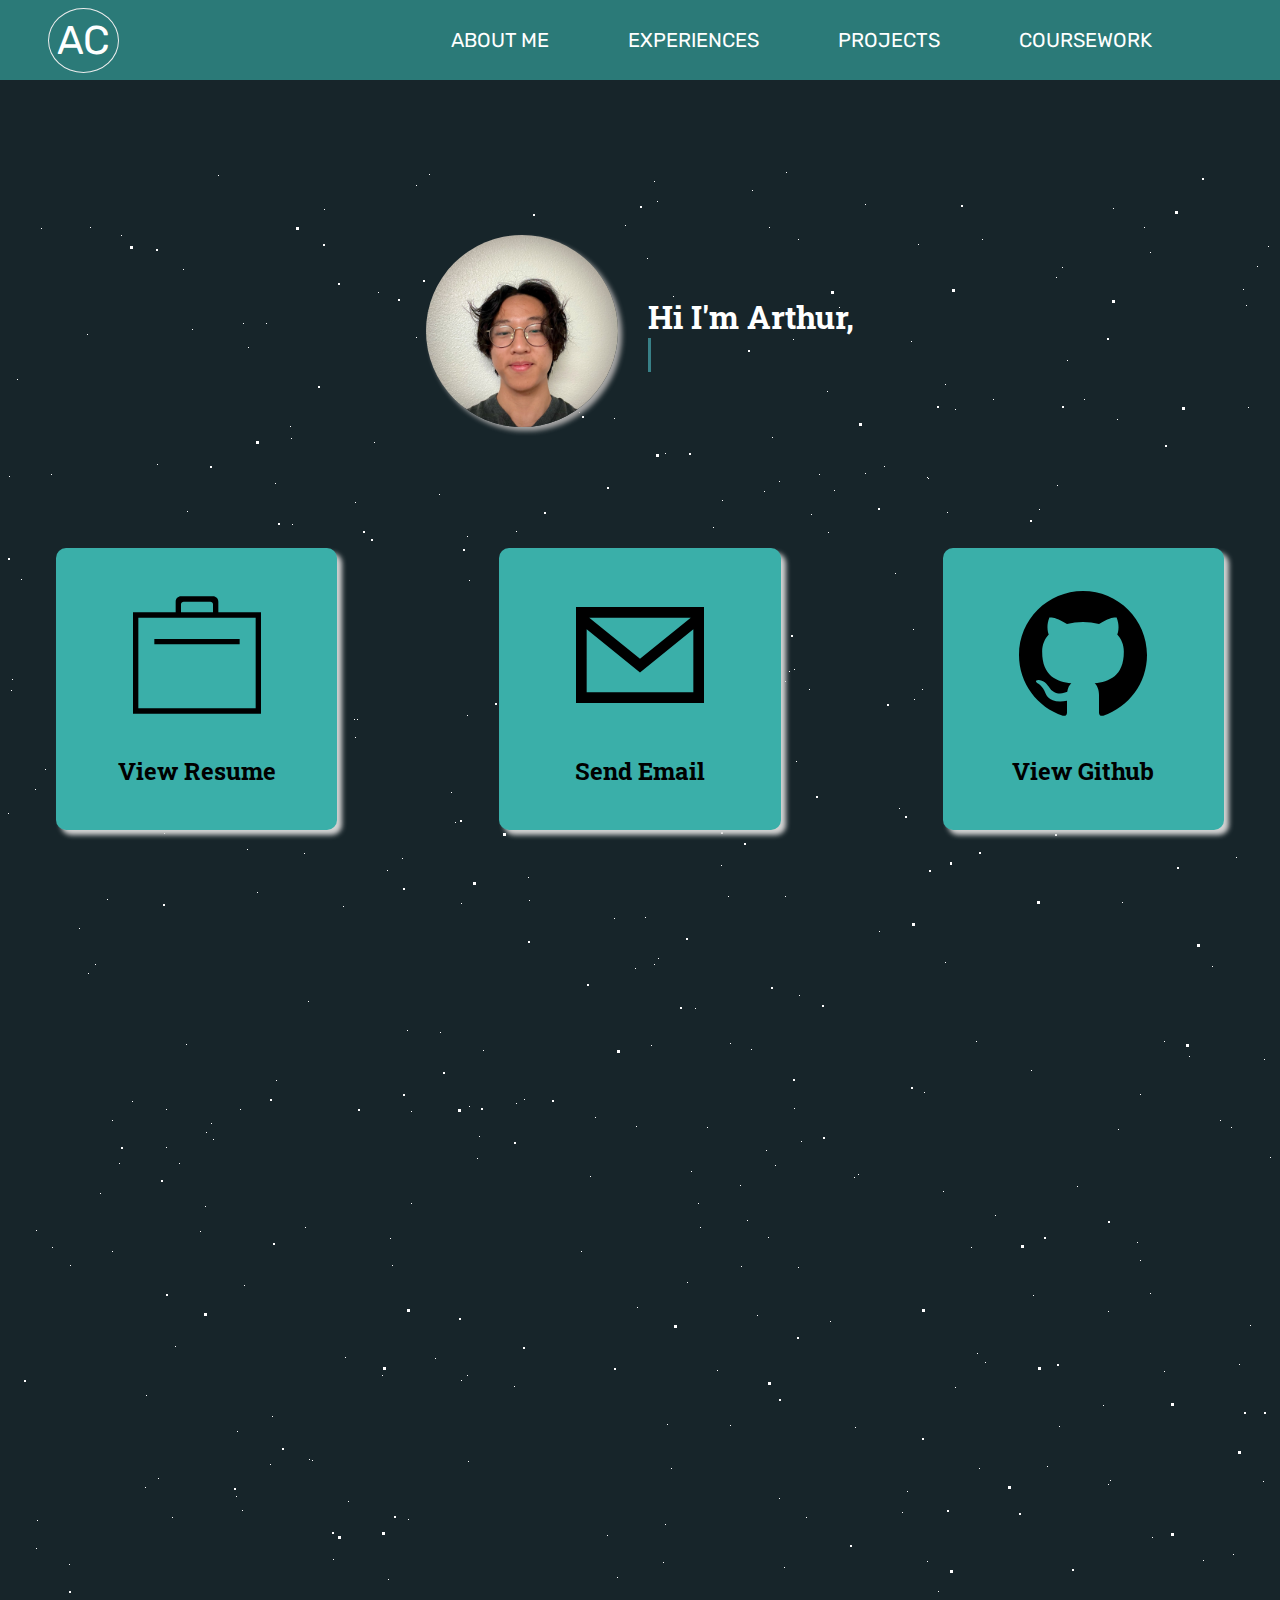
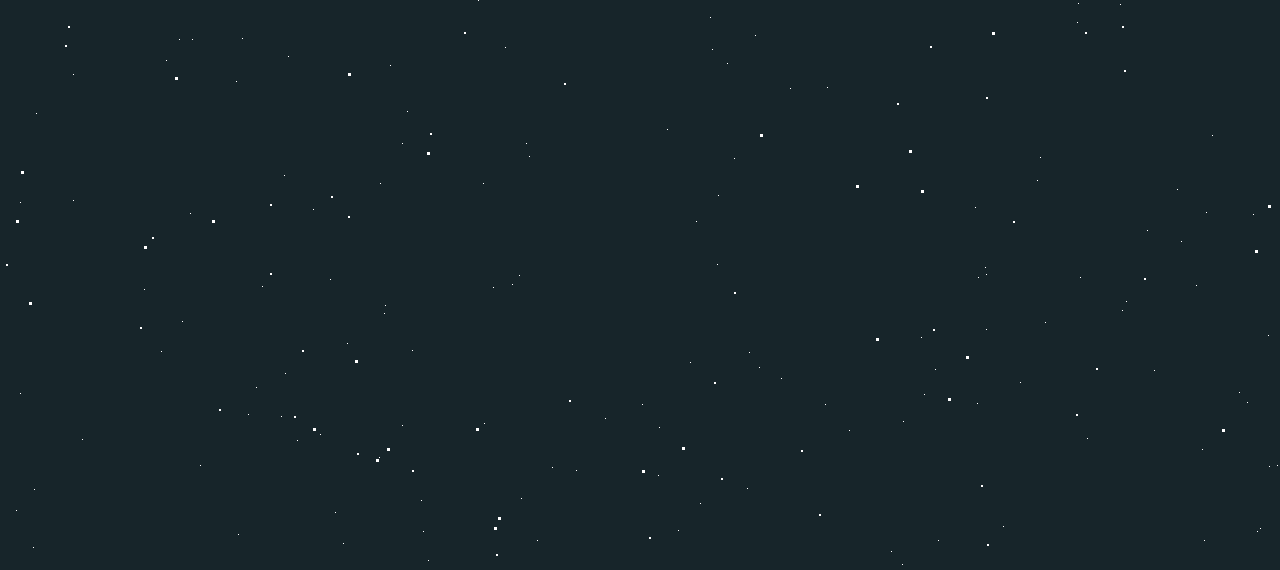
<file: index.html>
<!DOCTYPE html>
<html lang="en">

<head>
	<meta charset="utf-8">
	<meta name="description" content="Home page of Arthur Cheung's website">
	<meta name="keywords"
		content="Arthur Cheung ucsd cs university of california san diego computer science website portfolio resume work experiences side projects coursework">
	<meta name="author" content="Arthur Cheung">
	<meta name="viewport" content="width=device-width, initial-scale=1.0">
    <meta http-equiv="X-UA-Compatible" content="ie=edge">
	<title>Arthur's Portfolio</title>
	<link href="images/favicon.ico" rel="icon">
	<link rel="preconnect" href="https://fonts.googleapis.com">
	<link rel="preconnect" href="https://fonts.gstatic.com" crossorigin>
	<link href="https://fonts.googleapis.com/css2?family=Nunito:wght@300&family=Open+Sans:wght@300&family=Roboto+Slab&family=Rubik&family=Ysabeau+SC:wght@100;200&display=swap" rel="stylesheet">
	<link rel="stylesheet" href="css/main.css">
	
	<!-- Google tag (gtag.js) -->
	<script async src="https://www.googletagmanager.com/gtag/js?id=G-PR5XLV1GMH"></script>
	<script>
  		window.dataLayer = window.dataLayer || [];
  		function gtag(){dataLayer.push(arguments);}
  		gtag('js', new Date());

  		gtag('config', 'G-PR5XLV1GMH');
	</script>
</head>

<body>
	<header id="nav-bar">
		<!-- Navigation bar -->
		<div class="container">
			<a id="signature" href="../index.html">AC</a>
			<nav class = "nav-bar-items">
				<ul>
					<li><a href="../index.html">About Me</a></li>
					<li><a href="../pages/experiences.html">Experiences</a></li>
					<li><a href="../pages/projects.html">Projects</a></li>
					<li><a href="../pages/coursework.html">Coursework</a></li>
				</ul>
			</nav>

		</div>
	</header>
	<section class="wrapper">
        <div id="stars"></div>
        <div id="stars2"></div>
        <div id="stars3"></div>
    </section>
	<header id="intro">
		<!-- Introduction to me-->
		<picture class="exclude-radiant">
			<source media="(min-width:641px)" srcset="images/headshot_1000x1000.jpeg">
			<img id="Arthur-headshot" src="images/headshot_500x500.jpeg" alt="headshot">
		</picture>
		<div class="typewriter-container">
			<h1>Hi I'm Arthur,<br>
				<span class="typewriter">a computer science major at UCSD</span>
			</h1>
		</div>
	</header>

	<main>
		<section class="exclude-radiant">
			<a href="assets/Ka Wai Arthur Cheung Resume.pdf" target="_blank">
				<img src="images/experiences_icon.svg" alt="Resume icon">
				<h2>View Resume</h2>
			</a>
		</section>
		<section class="exclude-radiant">
			<a href="mailto:kac019@ucsd.edu">
				<img src="images/email_icon.svg" alt="Email Icon">
				<h2>Send Email</h2>
			</a>
		</section>
		<section class="exclude-radiant">
			<a href="https://github.com/cheung-arthur" target="_blank">
				<img src="images/github_icon.svg" alt="Github Icon">
				<h2>View Github</h2>
			</a>
		</section>
	</main> 

</body>

</html>
</file>
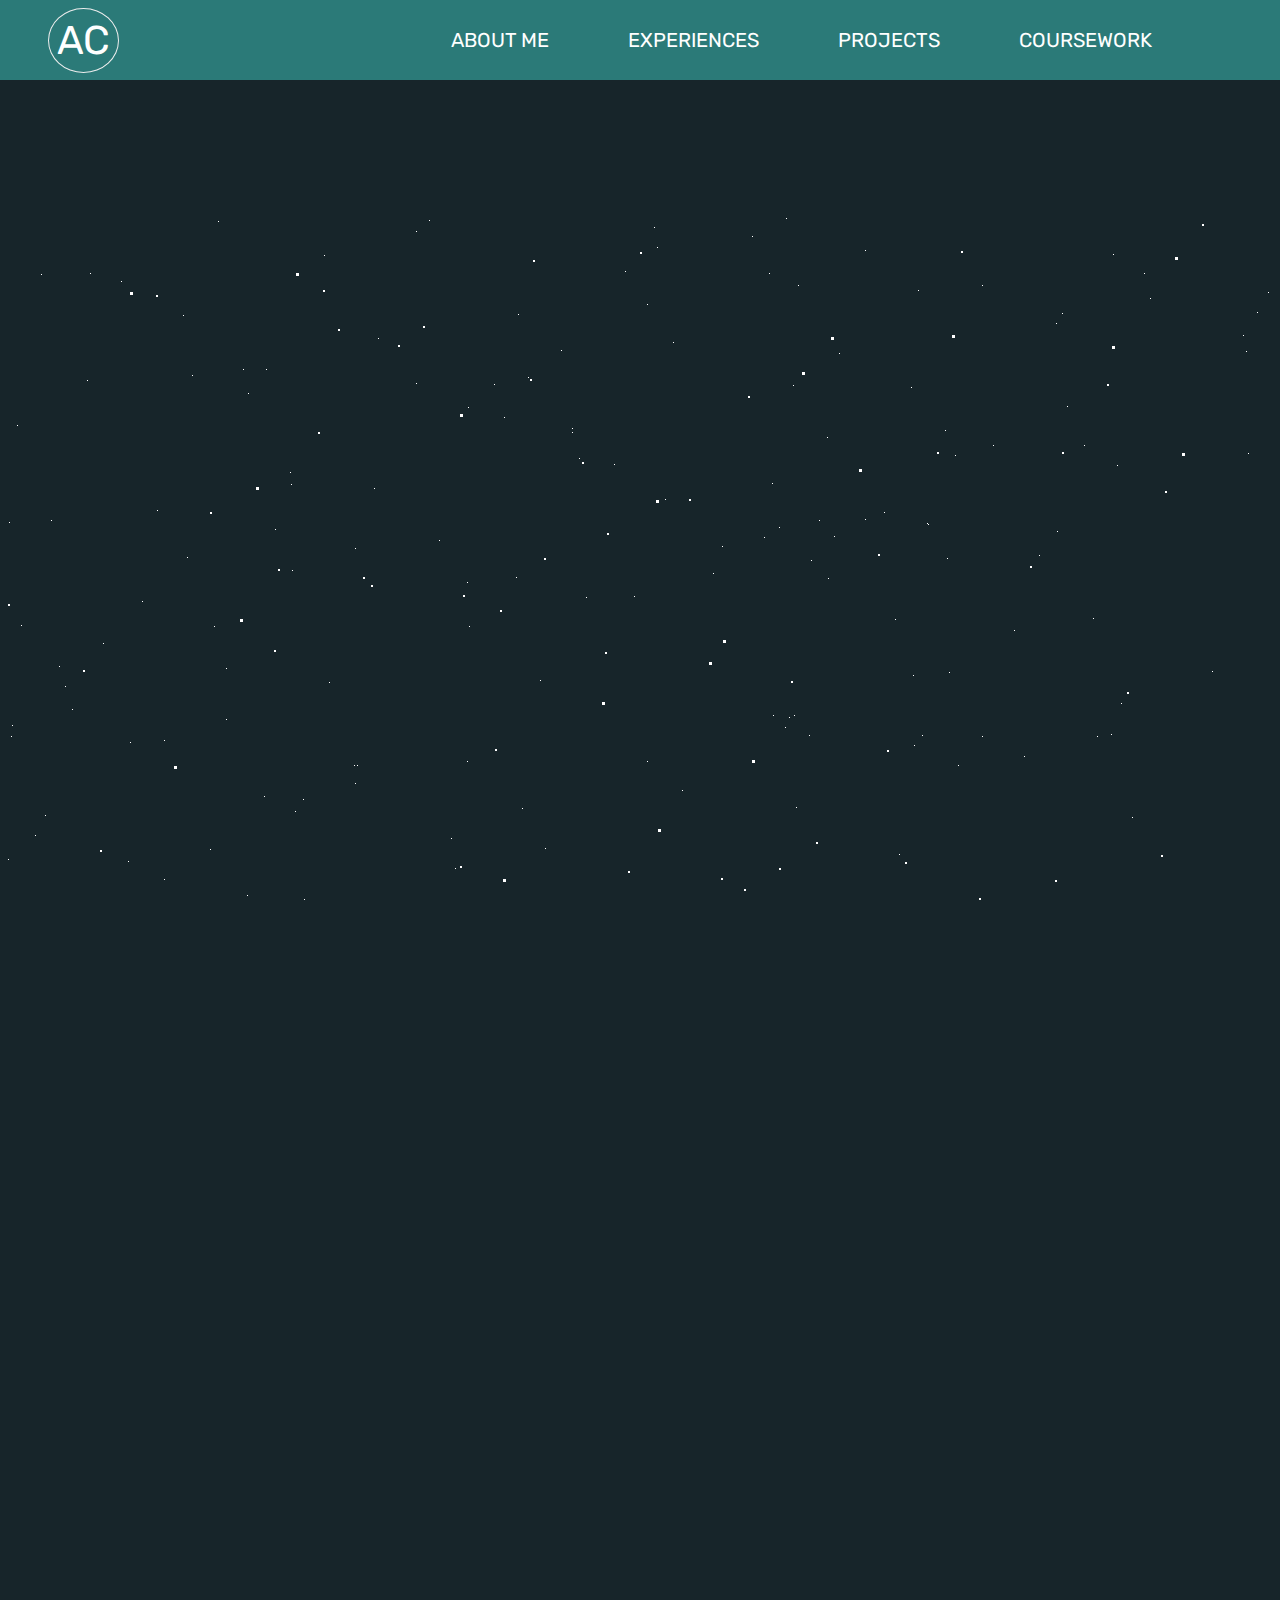
<file: pages/coursework.html>
<!DOCTYPE html>
<html lang="en">

<head>
	<meta charset="utf-8">
	<meta name="description" content="Relevant coursework">
	<meta name="keywords" content="Arthur cheung coursework course work relevant classes">
	<meta name="author" content="Arthur Cheung Liu">
	<meta name="viewport" content="width=device-width, initial-scale=1.0">
	<title>Coursework</title>
	<link href="images/favicon.ico" rel="icon">
	<link rel="preconnect" href="https://fonts.googleapis.com">
	<link rel="preconnect" href="https://fonts.gstatic.com" crossorigin>
	<link href="https://fonts.googleapis.com/css2?family=Nunito:wght@300&family=Open+Sans:wght@300&family=Roboto+Slab&family=Rubik&family=Ysabeau+SC:wght@100;200&display=swap" rel="stylesheet">
	<link rel="stylesheet" href="../css/subpage.css">

	<!-- Google tag (gtag.js) -->
	<script async src="https://www.googletagmanager.com/gtag/js?id=G-PR5XLV1GMH"></script>
	<script>
  		window.dataLayer = window.dataLayer || [];
  		function gtag(){dataLayer.push(arguments);}
  		gtag('js', new Date());

  		gtag('config', 'G-PR5XLV1GMH');
	</script>
</head>

<body>
	<header id="nav-bar">
		<!-- Navigation bar -->
		<div class="container">
			<a id="signature" href="../index.html">AC</a>
			<nav class = "nav-bar-items">
				<ul>
					<li><a href="../index.html">About Me</a></li>
					<li><a href="../pages/experiences.html">Experiences</a></li>
					<li><a href="../pages/projects.html">Projects</a></li>
					<li><a href="../pages/coursework.html">Coursework</a></li>
				</ul>
			</nav>

		</div>
	</header>
	<section class="wrapper">
        <div id="stars"></div>
        <div id="stars2"></div>
        <div id="stars3"></div>
    </section>
	<main>
		<ul class="coursework-list">
			<li><span>CSE 15L</span>
				<p>Software Tools & Techniques</p>
			</li>
			<li><span>CSE 12</span>
				<p>Data Strucutres & Algorithms</p>
			</li>
			<li><span>CSE 20</span>
				<p>Discrete Mathematics</p>
			</li>
			<li><span>MATH 20C</span>
				<p>Calculus for Science and Engineering III</p>
			</li>
			<li><span>MATH 20B</span>
				<p>Calculus for Science and Engineering II</p>
			</li>
			<li><span>CSE 8B</span>
				<p>Introduction to Programming II</p>
			</li>
			<li><span>CSE 8A</span>
				<p>Introduction to Programming I</p>
			</li>
			<li><span>COGS 9</span>
				<p>Introduction to Data Science</p>
			</li>
			<li><span>MATH 18</span>
				<p>Linear Algebra</p>
			</li>
		</ul>
	</main> 

</body>

</html>
</file>
<file: css/main.css>
:root {
    --main-blue: #3AAfA9;
    --cursor-blue: #388087;
    --light-gray: #e6e6e6;
    --pulse-gray: #cad7e0;
    --pulse-duration: 0.5s;
    --typing-duration: 1.5s;
    --profile-pic-shadow-gray: rgb(167, 166, 166);
  }
  

  /* Tablet & Laptop */
  @media (min-width: 641px) {
    :root {
      --animation-font-size: 1.4em;
    }

    html:not(.exclude-radiant) {
        height: 100%;
        overflow: hidden;
        background: #17252A;
    }
  
    .container {
      width: 80%;
      margin: 0 auto;
    }

    #nav-bar{
      background-color: #2B7A78;

    }

    #nav-bar::after{
      content: '';
      display: table;
      clear: both;
    }

    #signature{
      float:left;
      margin: 7.5px 0;
      padding: 8px;
      font-family: 'Rubik', sans-serif;
      color: #FEFFFF;
      font-size: 40px;
      position: relative;
      left: -80px;
      border-style: groove;
      border-width:1.5px;
      border-color: 1px;
      border-radius: 100%;

    }

    .nav-bar-items {
      float:right;
    }

    nav ul {
      margin:0;
      padding:0;
      list-style: none;
    }

    nav li {
      display: inline-block;
      margin-left: 70px;
      padding-top: 28px;
      position: relative;
    }

    nav > ul > li > a {
      color: #FEFFFF;
      text-decoration: none;
      text-transform: uppercase;
      font-family: 'Rubik', sans-serif;
      padding: 20px 0 0 5px;
      margin: 10px 0 0 0;
      font-size: 20px;

    }

    nav > ul > li > a:hover{
      color: #a1e3df;
    }

    nav > ul > li > a::before{
      content: '';
      display: block;
      height: 5px;
      width: 100%;
      background-color: #a1e3df;
      position:absolute;
      top:0;
      width:0%;
      transition: all ease-in-out 250ms;
    }
    nav > ul > li > a:hover::before{
      width:100%;
    }

    .wrapper{
      z-index: -10;
      position: relative;
    }
    #stars {
      width: 1px;
      height: 1px;
      background: transparent;
      animation: animStar 50s linear infinite;
      box-shadow: 779px 1331px #fff, 324px 42px #fff, 303px 586px #fff,
      1312px 276px #fff, 451px 625px #fff, 521px 1931px #fff, 1087px 1871px #fff,
      36px 1546px #fff, 132px 934px #fff, 1698px 901px #fff, 1418px 664px #fff,
      1448px 1157px #fff, 1084px 232px #fff, 347px 1776px #fff, 1722px 243px #fff,
      1629px 835px #fff, 479px 969px #fff, 1231px 960px #fff, 586px 384px #fff,
      164px 527px #fff, 8px 646px #fff, 1150px 1126px #fff, 665px 1357px #fff,
      1556px 1982px #fff, 1260px 1961px #fff, 1675px 1741px #fff,
      1843px 1514px #fff, 718px 1628px #fff, 242px 1343px #fff, 1497px 1880px #fff,
      1364px 230px #fff, 1739px 1302px #fff, 636px 959px #fff, 304px 686px #fff,
      614px 751px #fff, 1935px 816px #fff, 1428px 60px #fff, 355px 335px #fff,
      1594px 158px #fff, 90px 60px #fff, 1553px 162px #fff, 1239px 1825px #fff,
      1945px 587px #fff, 749px 1785px #fff, 1987px 1172px #fff, 1301px 1237px #fff,
      1039px 342px #fff, 1585px 1481px #fff, 995px 1048px #fff, 524px 932px #fff,
      214px 413px #fff, 1701px 1300px #fff, 1037px 1613px #fff, 1871px 996px #fff,
      1360px 1635px #fff, 1110px 1313px #fff, 412px 1783px #fff, 1949px 177px #fff,
      903px 1854px #fff, 700px 1936px #fff, 378px 125px #fff, 308px 834px #fff,
      1118px 962px #fff, 1350px 1929px #fff, 781px 1811px #fff, 561px 137px #fff,
      757px 1148px #fff, 1670px 1979px #fff, 343px 739px #fff, 945px 795px #fff,
      576px 1903px #fff, 1078px 1436px #fff, 1583px 450px #fff, 1366px 474px #fff,
      297px 1873px #fff, 192px 162px #fff, 1624px 1633px #fff, 59px 453px #fff,
      82px 1872px #fff, 1933px 498px #fff, 1966px 1974px #fff, 1975px 1688px #fff,
      779px 314px #fff, 1858px 1543px #fff, 73px 1507px #fff, 1693px 975px #fff,
      1683px 108px #fff, 1768px 1654px #fff, 654px 14px #fff, 494px 171px #fff,
      1689px 1895px #fff, 1660px 263px #fff, 1031px 903px #fff, 1203px 1393px #fff,
      1333px 1421px #fff, 1113px 41px #fff, 1206px 1645px #fff, 1325px 1635px #fff,
      142px 388px #fff, 572px 215px #fff, 1535px 296px #fff, 1419px 407px #fff,
      1379px 1003px #fff, 329px 469px #fff, 1791px 1652px #fff, 935px 1802px #fff,
      1330px 1820px #fff, 421px 1933px #fff, 828px 365px #fff, 275px 316px #fff,
      707px 960px #fff, 1605px 1554px #fff, 625px 58px #fff, 717px 1697px #fff,
      1669px 246px #fff, 1925px 322px #fff, 1154px 1803px #fff, 1929px 295px #fff,
      1248px 240px #fff, 1045px 1755px #fff, 166px 942px #fff, 1888px 1773px #fff,
      678px 1963px #fff, 1370px 569px #fff, 1974px 1400px #fff, 1786px 460px #fff,
      51px 307px #fff, 784px 1400px #fff, 730px 1258px #fff, 1712px 393px #fff,
      416px 170px #fff, 1797px 1932px #fff, 572px 219px #fff, 1557px 1856px #fff,
      218px 8px #fff, 348px 1334px #fff, 469px 413px #fff, 385px 1738px #fff,
      1357px 1818px #fff, 240px 942px #fff, 248px 1847px #fff, 1535px 806px #fff,
      236px 1514px #fff, 1429px 1556px #fff, 73px 1633px #fff, 1398px 1121px #fff,
      671px 1301px #fff, 1404px 1663px #fff, 740px 1018px #fff, 1600px 377px #fff,
      785px 514px #fff, 112px 1084px #fff, 1915px 1887px #fff, 1463px 1848px #fff,
      687px 1115px #fff, 1268px 1768px #fff, 1729px 1425px #fff,
      1284px 1022px #fff, 801px 974px #fff, 1975px 1317px #fff, 1354px 834px #fff,
      1446px 1484px #fff, 1283px 1786px #fff, 11px 523px #fff, 1842px 236px #fff,
      1355px 654px #fff, 429px 7px #fff, 1033px 1128px #fff, 157px 297px #fff,
      545px 635px #fff, 52px 1080px #fff, 827px 1520px #fff, 1121px 490px #fff,
      9px 309px #fff, 1744px 1586px #fff, 1014px 417px #fff, 1534px 524px #fff,
      958px 552px #fff, 1403px 1496px #fff, 387px 703px #fff, 1522px 548px #fff,
      1355px 282px #fff, 1532px 601px #fff, 1838px 790px #fff, 290px 259px #fff,
      295px 598px #fff, 1601px 539px #fff, 1561px 1272px #fff, 34px 1922px #fff,
      1024px 543px #fff, 467px 369px #fff, 722px 333px #fff, 1976px 1255px #fff,
      766px 983px #fff, 1582px 1285px #fff, 12px 512px #fff, 617px 1410px #fff,
      682px 577px #fff, 1334px 1438px #fff, 439px 327px #fff, 1617px 1661px #fff,
      673px 129px #fff, 794px 941px #fff, 1386px 1902px #fff, 37px 1353px #fff,
      1467px 1353px #fff, 416px 18px #fff, 187px 344px #fff, 200px 1898px #fff,
      1491px 1619px #fff, 811px 347px #fff, 924px 1827px #fff, 945px 217px #fff,
      1735px 1228px #fff, 379px 1890px #fff, 79px 761px #fff, 825px 1837px #fff,
      1980px 1558px #fff, 1308px 1573px #fff, 1488px 1726px #fff,
      382px 1208px #fff, 522px 595px #fff, 1277px 1898px #fff, 354px 552px #fff,
      161px 1784px #fff, 614px 251px #fff, 526px 1576px #fff, 17px 212px #fff,
      179px 996px #fff, 467px 1208px #fff, 1944px 1838px #fff, 1140px 1093px #fff,
      858px 1007px #fff, 200px 1064px #fff, 423px 1964px #fff, 1945px 439px #fff,
      1377px 689px #fff, 1120px 1437px #fff, 1876px 668px #fff, 907px 1324px #fff,
      343px 1976px #fff, 1816px 1501px #fff, 1849px 177px #fff, 647px 91px #fff,
      1984px 1012px #fff, 1336px 1300px #fff, 128px 648px #fff, 305px 1060px #fff,
      1324px 826px #fff, 1263px 1314px #fff, 1801px 629px #fff, 1614px 1555px #fff,
      1634px 90px #fff, 1603px 452px #fff, 891px 1984px #fff, 1556px 1906px #fff,
      121px 68px #fff, 1676px 1714px #fff, 516px 936px #fff, 1947px 1492px #fff,
      1455px 1519px #fff, 45px 602px #fff, 205px 1039px #fff, 793px 172px #fff,
      1562px 1739px #fff, 1056px 110px #fff, 1512px 379px #fff, 1795px 1621px #fff,
      1848px 607px #fff, 262px 1719px #fff, 477px 991px #fff, 483px 883px #fff,
      1239px 1197px #fff, 1496px 647px #fff, 1649px 25px #fff, 1491px 1946px #fff,
      119px 996px #fff, 179px 1472px #fff, 1341px 808px #fff, 1565px 1700px #fff,
      407px 1544px #fff, 1754px 357px #fff, 1288px 981px #fff, 902px 1997px #fff,
      1755px 1668px #fff, 186px 877px #fff, 1202px 1882px #fff, 461px 1213px #fff,
      1400px 748px #fff, 1969px 1899px #fff, 809px 522px #fff, 514px 1219px #fff,
      374px 275px #fff, 938px 1973px #fff, 357px 552px #fff, 144px 1722px #fff,
      1572px 912px #fff, 402px 1858px #fff, 1544px 1195px #fff, 667px 1257px #fff,
      727px 1496px #fff, 993px 232px #fff, 1772px 313px #fff, 1040px 1590px #fff,
      1204px 1973px #fff, 1268px 79px #fff, 1555px 1048px #fff, 986px 1707px #fff,
      978px 1710px #fff, 713px 360px #fff, 407px 863px #fff, 461px 736px #fff,
      284px 1608px #fff, 103px 430px #fff, 1283px 1319px #fff, 977px 1186px #fff,
      1966px 1516px #fff, 1287px 1129px #fff, 70px 1098px #fff, 1189px 889px #fff,
      1126px 1734px #fff, 309px 1292px #fff, 879px 764px #fff, 65px 473px #fff,
      1003px 1959px #fff, 658px 791px #fff, 402px 1576px #fff, 35px 622px #fff,
      529px 1589px #fff, 164px 666px #fff, 1876px 1290px #fff, 1541px 526px #fff,
      270px 1297px #fff, 440px 865px #fff, 1500px 802px #fff, 182px 1754px #fff,
      1264px 892px #fff, 272px 1249px #fff, 1289px 1535px #fff, 190px 1646px #fff,
      955px 242px #fff, 1456px 1597px #fff, 1727px 1983px #fff, 635px 801px #fff,
      226px 455px #fff, 1396px 1710px #fff, 849px 1863px #fff, 237px 1264px #fff,
      839px 140px #fff, 1122px 735px #fff, 1280px 15px #fff, 1318px 242px #fff,
      1819px 1148px #fff, 333px 1392px #fff, 1949px 553px #fff, 1878px 1332px #fff,
      467px 548px #fff, 1812px 1082px #fff, 1067px 193px #fff, 243px 156px #fff,
      483px 1616px #fff, 1714px 933px #fff, 759px 1800px #fff, 1822px 995px #fff,
      1877px 572px #fff, 581px 1084px #fff, 107px 732px #fff, 642px 1837px #fff,
      166px 1493px #fff, 1555px 198px #fff, 819px 307px #fff, 947px 345px #fff,
      827px 224px #fff, 927px 1394px #fff, 540px 467px #fff, 1093px 405px #fff,
      1140px 927px #fff, 130px 529px #fff, 33px 1980px #fff, 1147px 1663px #fff,
      1616px 1436px #fff, 528px 710px #fff, 798px 1100px #fff, 505px 1480px #fff,
      899px 641px #fff, 1909px 1949px #fff, 1311px 964px #fff, 979px 1301px #fff,
      1393px 969px #fff, 1793px 1886px #fff, 292px 357px #fff, 1196px 1718px #fff,
      1290px 1994px #fff, 537px 1973px #fff, 1181px 1674px #fff,
      1740px 1566px #fff, 1307px 265px #fff, 922px 522px #fff, 1892px 472px #fff,
      384px 1746px #fff, 392px 1098px #fff, 647px 548px #fff, 390px 1498px #fff,
      1246px 138px #fff, 730px 876px #fff, 192px 1472px #fff, 1790px 1789px #fff,
      928px 311px #fff, 1253px 1647px #fff, 747px 1921px #fff, 1561px 1025px #fff,
      1533px 1292px #fff, 1985px 195px #fff, 728px 729px #fff, 1712px 1936px #fff,
      512px 1717px #fff, 1528px 483px #fff, 313px 1642px #fff, 281px 1849px #fff,
      1212px 799px #fff, 435px 1191px #fff, 1422px 611px #fff, 1718px 1964px #fff,
      411px 944px #fff, 210px 636px #fff, 1502px 1295px #fff, 1434px 349px #fff,
      769px 60px #fff, 747px 1053px #fff, 789px 504px #fff, 1436px 1264px #fff,
      1893px 1225px #fff, 1394px 1788px #fff, 1108px 1317px #fff,
      1673px 1395px #fff, 854px 1010px #fff, 1705px 80px #fff, 1858px 148px #fff,
      1729px 344px #fff, 1388px 664px #fff, 895px 406px #fff, 1479px 157px #fff,
      1441px 1157px #fff, 552px 1900px #fff, 516px 364px #fff, 1647px 189px #fff,
      1427px 1071px #fff, 785px 729px #fff, 1080px 1710px #fff, 504px 204px #fff,
      1177px 1622px #fff, 657px 34px #fff, 1296px 1099px #fff, 248px 180px #fff,
      1212px 1568px #fff, 667px 1562px #fff, 695px 841px #fff, 1608px 1247px #fff,
      751px 882px #fff, 87px 167px #fff, 607px 1368px #fff, 1363px 1203px #fff,
      1836px 317px #fff, 1668px 1703px #fff, 830px 1154px #fff, 1721px 1398px #fff,
      1601px 1280px #fff, 976px 874px #fff, 1743px 254px #fff, 1020px 1815px #fff,
      1670px 1766px #fff, 1890px 735px #fff, 1379px 136px #fff, 1864px 695px #fff,
      206px 965px #fff, 1404px 1932px #fff, 1923px 1360px #fff, 247px 682px #fff,
      519px 1708px #fff, 645px 750px #fff, 1164px 1204px #fff, 834px 323px #fff,
      172px 1350px #fff, 213px 972px #fff, 1837px 190px #fff, 285px 1806px #fff,
      1047px 1299px #fff, 1548px 825px #fff, 1730px 324px #fff, 1346px 1909px #fff,
      772px 270px #fff, 345px 1190px #fff, 478px 1433px #fff, 1479px 25px #fff,
      1994px 1830px #fff, 1744px 732px #fff, 20px 1635px #fff, 690px 1795px #fff,
      1594px 569px #fff, 579px 245px #fff, 1398px 733px #fff, 408px 1352px #fff,
      1774px 120px #fff, 1152px 1370px #fff, 1698px 1810px #fff, 710px 1450px #fff,
      665px 286px #fff, 493px 1720px #fff, 786px 5px #fff, 637px 1140px #fff,
      764px 324px #fff, 927px 310px #fff, 938px 1424px #fff, 1884px 744px #fff,
      913px 462px #fff, 1831px 1936px #fff, 1527px 249px #fff, 36px 1381px #fff,
      1597px 581px #fff, 1530px 355px #fff, 949px 459px #fff, 799px 828px #fff,
      242px 1471px #fff, 654px 797px #fff, 796px 594px #fff, 1365px 678px #fff,
      752px 23px #fff, 1630px 541px #fff, 982px 72px #fff, 1733px 1831px #fff,
      21px 412px #fff, 775px 998px #fff, 335px 1945px #fff, 264px 583px #fff,
      158px 1311px #fff, 528px 164px #fff, 1978px 574px #fff, 717px 1203px #fff,
      734px 1591px #fff, 1555px 820px #fff, 16px 1943px #fff, 1625px 1177px #fff,
      1236px 690px #fff, 1585px 1590px #fff, 1737px 1728px #fff, 721px 698px #fff,
      1804px 1186px #fff, 166px 980px #fff, 1850px 230px #fff, 330px 1712px #fff,
      95px 797px #fff, 1948px 1078px #fff, 469px 939px #fff, 1269px 1899px #fff,
      955px 1220px #fff, 1137px 1075px #fff, 312px 1293px #fff, 986px 1762px #fff,
      1103px 1238px #fff, 428px 1993px #fff, 355px 570px #fff, 977px 1836px #fff,
      1395px 1092px #fff, 276px 913px #fff, 1743px 656px #fff, 773px 502px #fff,
      1686px 1322px #fff, 1516px 1945px #fff, 1334px 501px #fff, 266px 156px #fff,
      455px 655px #fff, 798px 72px #fff, 1059px 1259px #fff, 1402px 1687px #fff,
      236px 1329px #fff, 1455px 786px #fff, 146px 1228px #fff, 1851px 823px #fff,
      1062px 100px #fff, 1220px 953px #fff, 20px 1826px #fff, 36px 1063px #fff,
      1525px 338px #fff, 790px 1521px #fff, 741px 1099px #fff, 288px 1489px #fff,
      700px 1060px #fff, 390px 1071px #fff, 411px 1036px #fff, 1853px 1072px #fff,
      1446px 1085px #fff, 1164px 874px #fff, 924px 925px #fff, 291px 271px #fff,
      1257px 1964px #fff, 1580px 1352px #fff, 1507px 1216px #fff, 211px 956px #fff,
      985px 1195px #fff, 975px 1640px #fff, 518px 101px #fff, 663px 1395px #fff,
      914px 532px #fff, 145px 1320px #fff, 69px 1397px #fff, 982px 523px #fff,
      257px 725px #fff, 1599px 831px #fff, 1636px 1513px #fff, 1250px 1158px #fff,
      1132px 604px #fff, 183px 102px #fff, 1057px 318px #fff, 1247px 1835px #fff,
      1983px 1110px #fff, 1077px 1455px #fff, 921px 1770px #fff, 806px 1350px #fff,
      1938px 1992px #fff, 855px 1260px #fff, 902px 1345px #fff, 658px 1908px #fff,
      1845px 679px #fff, 712px 1482px #fff, 595px 950px #fff, 1784px 1992px #fff,
      1847px 1785px #fff, 691px 1004px #fff, 175px 1179px #fff, 1666px 1911px #fff,
      41px 61px #fff, 971px 1080px #fff, 1830px 1450px #fff, 1351px 1518px #fff,
      1257px 99px #fff, 1395px 1498px #fff, 1117px 252px #fff, 1779px 597px #fff,
      1346px 729px #fff, 1108px 1144px #fff, 402px 691px #fff, 72px 496px #fff,
      1673px 1604px #fff, 1497px 974px #fff, 1865px 1664px #fff, 88px 806px #fff,
      918px 77px #fff, 244px 1118px #fff, 256px 1820px #fff, 1851px 1840px #fff,
      605px 1851px #fff, 634px 383px #fff, 865px 37px #fff, 943px 1024px #fff,
      1951px 177px #fff, 1097px 523px #fff, 985px 1700px #fff, 1243px 122px #fff,
      768px 1070px #fff, 468px 194px #fff, 320px 1867px #fff, 1850px 185px #fff,
      380px 1616px #fff, 468px 1294px #fff, 1122px 1743px #fff, 884px 299px #fff,
      1300px 1917px #fff, 1860px 396px #fff, 1270px 990px #fff, 529px 733px #fff,
      1975px 1347px #fff, 1885px 685px #fff, 226px 506px #fff, 651px 878px #fff,
      1323px 680px #fff, 1284px 680px #fff, 238px 1967px #fff, 911px 174px #fff,
      1111px 521px #fff, 1150px 85px #fff, 794px 502px #fff, 484px 1856px #fff,
      1809px 368px #fff, 112px 953px #fff, 590px 1009px #fff, 1655px 311px #fff,
      100px 1026px #fff, 1803px 352px #fff, 865px 306px #fff, 1077px 1019px #fff,
      1335px 872px #fff, 1647px 1298px #fff, 1233px 1387px #fff, 698px 1036px #fff,
      659px 1860px #fff, 388px 1412px #fff, 1212px 458px #fff, 755px 1468px #fff,
      696px 1654px #fff, 1144px 60px #fff;
  }
  
  #stars:after {
      content: '';
      position: absolute;
      top: 2000px;
      width: 1px;
      height: 1px;
      background: transparent;
      box-shadow: 779px 1331px #fff, 324px 42px #fff, 303px 586px #fff,
      1312px 276px #fff, 451px 625px #fff, 521px 1931px #fff, 1087px 1871px #fff,
      36px 1546px #fff, 132px 934px #fff, 1698px 901px #fff, 1418px 664px #fff,
      1448px 1157px #fff, 1084px 232px #fff, 347px 1776px #fff, 1722px 243px #fff,
      1629px 835px #fff, 479px 969px #fff, 1231px 960px #fff, 586px 384px #fff,
      164px 527px #fff, 8px 646px #fff, 1150px 1126px #fff, 665px 1357px #fff,
      1556px 1982px #fff, 1260px 1961px #fff, 1675px 1741px #fff,
      1843px 1514px #fff, 718px 1628px #fff, 242px 1343px #fff, 1497px 1880px #fff,
      1364px 230px #fff, 1739px 1302px #fff, 636px 959px #fff, 304px 686px #fff,
      614px 751px #fff, 1935px 816px #fff, 1428px 60px #fff, 355px 335px #fff,
      1594px 158px #fff, 90px 60px #fff, 1553px 162px #fff, 1239px 1825px #fff,
      1945px 587px #fff, 749px 1785px #fff, 1987px 1172px #fff, 1301px 1237px #fff,
      1039px 342px #fff, 1585px 1481px #fff, 995px 1048px #fff, 524px 932px #fff,
      214px 413px #fff, 1701px 1300px #fff, 1037px 1613px #fff, 1871px 996px #fff,
      1360px 1635px #fff, 1110px 1313px #fff, 412px 1783px #fff, 1949px 177px #fff,
      903px 1854px #fff, 700px 1936px #fff, 378px 125px #fff, 308px 834px #fff,
      1118px 962px #fff, 1350px 1929px #fff, 781px 1811px #fff, 561px 137px #fff,
      757px 1148px #fff, 1670px 1979px #fff, 343px 739px #fff, 945px 795px #fff,
      576px 1903px #fff, 1078px 1436px #fff, 1583px 450px #fff, 1366px 474px #fff,
      297px 1873px #fff, 192px 162px #fff, 1624px 1633px #fff, 59px 453px #fff,
      82px 1872px #fff, 1933px 498px #fff, 1966px 1974px #fff, 1975px 1688px #fff,
      779px 314px #fff, 1858px 1543px #fff, 73px 1507px #fff, 1693px 975px #fff,
      1683px 108px #fff, 1768px 1654px #fff, 654px 14px #fff, 494px 171px #fff,
      1689px 1895px #fff, 1660px 263px #fff, 1031px 903px #fff, 1203px 1393px #fff,
      1333px 1421px #fff, 1113px 41px #fff, 1206px 1645px #fff, 1325px 1635px #fff,
      142px 388px #fff, 572px 215px #fff, 1535px 296px #fff, 1419px 407px #fff,
      1379px 1003px #fff, 329px 469px #fff, 1791px 1652px #fff, 935px 1802px #fff,
      1330px 1820px #fff, 421px 1933px #fff, 828px 365px #fff, 275px 316px #fff,
      707px 960px #fff, 1605px 1554px #fff, 625px 58px #fff, 717px 1697px #fff,
      1669px 246px #fff, 1925px 322px #fff, 1154px 1803px #fff, 1929px 295px #fff,
      1248px 240px #fff, 1045px 1755px #fff, 166px 942px #fff, 1888px 1773px #fff,
      678px 1963px #fff, 1370px 569px #fff, 1974px 1400px #fff, 1786px 460px #fff,
      51px 307px #fff, 784px 1400px #fff, 730px 1258px #fff, 1712px 393px #fff,
      416px 170px #fff, 1797px 1932px #fff, 572px 219px #fff, 1557px 1856px #fff,
      218px 8px #fff, 348px 1334px #fff, 469px 413px #fff, 385px 1738px #fff,
      1357px 1818px #fff, 240px 942px #fff, 248px 1847px #fff, 1535px 806px #fff,
      236px 1514px #fff, 1429px 1556px #fff, 73px 1633px #fff, 1398px 1121px #fff,
      671px 1301px #fff, 1404px 1663px #fff, 740px 1018px #fff, 1600px 377px #fff,
      785px 514px #fff, 112px 1084px #fff, 1915px 1887px #fff, 1463px 1848px #fff,
      687px 1115px #fff, 1268px 1768px #fff, 1729px 1425px #fff,
      1284px 1022px #fff, 801px 974px #fff, 1975px 1317px #fff, 1354px 834px #fff,
      1446px 1484px #fff, 1283px 1786px #fff, 11px 523px #fff, 1842px 236px #fff,
      1355px 654px #fff, 429px 7px #fff, 1033px 1128px #fff, 157px 297px #fff,
      545px 635px #fff, 52px 1080px #fff, 827px 1520px #fff, 1121px 490px #fff,
      9px 309px #fff, 1744px 1586px #fff, 1014px 417px #fff, 1534px 524px #fff,
      958px 552px #fff, 1403px 1496px #fff, 387px 703px #fff, 1522px 548px #fff,
      1355px 282px #fff, 1532px 601px #fff, 1838px 790px #fff, 290px 259px #fff,
      295px 598px #fff, 1601px 539px #fff, 1561px 1272px #fff, 34px 1922px #fff,
      1024px 543px #fff, 467px 369px #fff, 722px 333px #fff, 1976px 1255px #fff,
      766px 983px #fff, 1582px 1285px #fff, 12px 512px #fff, 617px 1410px #fff,
      682px 577px #fff, 1334px 1438px #fff, 439px 327px #fff, 1617px 1661px #fff,
      673px 129px #fff, 794px 941px #fff, 1386px 1902px #fff, 37px 1353px #fff,
      1467px 1353px #fff, 416px 18px #fff, 187px 344px #fff, 200px 1898px #fff,
      1491px 1619px #fff, 811px 347px #fff, 924px 1827px #fff, 945px 217px #fff,
      1735px 1228px #fff, 379px 1890px #fff, 79px 761px #fff, 825px 1837px #fff,
      1980px 1558px #fff, 1308px 1573px #fff, 1488px 1726px #fff,
      382px 1208px #fff, 522px 595px #fff, 1277px 1898px #fff, 354px 552px #fff,
      161px 1784px #fff, 614px 251px #fff, 526px 1576px #fff, 17px 212px #fff,
      179px 996px #fff, 467px 1208px #fff, 1944px 1838px #fff, 1140px 1093px #fff,
      858px 1007px #fff, 200px 1064px #fff, 423px 1964px #fff, 1945px 439px #fff,
      1377px 689px #fff, 1120px 1437px #fff, 1876px 668px #fff, 907px 1324px #fff,
      343px 1976px #fff, 1816px 1501px #fff, 1849px 177px #fff, 647px 91px #fff,
      1984px 1012px #fff, 1336px 1300px #fff, 128px 648px #fff, 305px 1060px #fff,
      1324px 826px #fff, 1263px 1314px #fff, 1801px 629px #fff, 1614px 1555px #fff,
      1634px 90px #fff, 1603px 452px #fff, 891px 1984px #fff, 1556px 1906px #fff,
      121px 68px #fff, 1676px 1714px #fff, 516px 936px #fff, 1947px 1492px #fff,
      1455px 1519px #fff, 45px 602px #fff, 205px 1039px #fff, 793px 172px #fff,
      1562px 1739px #fff, 1056px 110px #fff, 1512px 379px #fff, 1795px 1621px #fff,
      1848px 607px #fff, 262px 1719px #fff, 477px 991px #fff, 483px 883px #fff,
      1239px 1197px #fff, 1496px 647px #fff, 1649px 25px #fff, 1491px 1946px #fff,
      119px 996px #fff, 179px 1472px #fff, 1341px 808px #fff, 1565px 1700px #fff,
      407px 1544px #fff, 1754px 357px #fff, 1288px 981px #fff, 902px 1997px #fff,
      1755px 1668px #fff, 186px 877px #fff, 1202px 1882px #fff, 461px 1213px #fff,
      1400px 748px #fff, 1969px 1899px #fff, 809px 522px #fff, 514px 1219px #fff,
      374px 275px #fff, 938px 1973px #fff, 357px 552px #fff, 144px 1722px #fff,
      1572px 912px #fff, 402px 1858px #fff, 1544px 1195px #fff, 667px 1257px #fff,
      727px 1496px #fff, 993px 232px #fff, 1772px 313px #fff, 1040px 1590px #fff,
      1204px 1973px #fff, 1268px 79px #fff, 1555px 1048px #fff, 986px 1707px #fff,
      978px 1710px #fff, 713px 360px #fff, 407px 863px #fff, 461px 736px #fff,
      284px 1608px #fff, 103px 430px #fff, 1283px 1319px #fff, 977px 1186px #fff,
      1966px 1516px #fff, 1287px 1129px #fff, 70px 1098px #fff, 1189px 889px #fff,
      1126px 1734px #fff, 309px 1292px #fff, 879px 764px #fff, 65px 473px #fff,
      1003px 1959px #fff, 658px 791px #fff, 402px 1576px #fff, 35px 622px #fff,
      529px 1589px #fff, 164px 666px #fff, 1876px 1290px #fff, 1541px 526px #fff,
      270px 1297px #fff, 440px 865px #fff, 1500px 802px #fff, 182px 1754px #fff,
      1264px 892px #fff, 272px 1249px #fff, 1289px 1535px #fff, 190px 1646px #fff,
      955px 242px #fff, 1456px 1597px #fff, 1727px 1983px #fff, 635px 801px #fff,
      226px 455px #fff, 1396px 1710px #fff, 849px 1863px #fff, 237px 1264px #fff,
      839px 140px #fff, 1122px 735px #fff, 1280px 15px #fff, 1318px 242px #fff,
      1819px 1148px #fff, 333px 1392px #fff, 1949px 553px #fff, 1878px 1332px #fff,
      467px 548px #fff, 1812px 1082px #fff, 1067px 193px #fff, 243px 156px #fff,
      483px 1616px #fff, 1714px 933px #fff, 759px 1800px #fff, 1822px 995px #fff,
      1877px 572px #fff, 581px 1084px #fff, 107px 732px #fff, 642px 1837px #fff,
      166px 1493px #fff, 1555px 198px #fff, 819px 307px #fff, 947px 345px #fff,
      827px 224px #fff, 927px 1394px #fff, 540px 467px #fff, 1093px 405px #fff,
      1140px 927px #fff, 130px 529px #fff, 33px 1980px #fff, 1147px 1663px #fff,
      1616px 1436px #fff, 528px 710px #fff, 798px 1100px #fff, 505px 1480px #fff,
      899px 641px #fff, 1909px 1949px #fff, 1311px 964px #fff, 979px 1301px #fff,
      1393px 969px #fff, 1793px 1886px #fff, 292px 357px #fff, 1196px 1718px #fff,
      1290px 1994px #fff, 537px 1973px #fff, 1181px 1674px #fff,
      1740px 1566px #fff, 1307px 265px #fff, 922px 522px #fff, 1892px 472px #fff,
      384px 1746px #fff, 392px 1098px #fff, 647px 548px #fff, 390px 1498px #fff,
      1246px 138px #fff, 730px 876px #fff, 192px 1472px #fff, 1790px 1789px #fff,
      928px 311px #fff, 1253px 1647px #fff, 747px 1921px #fff, 1561px 1025px #fff,
      1533px 1292px #fff, 1985px 195px #fff, 728px 729px #fff, 1712px 1936px #fff,
      512px 1717px #fff, 1528px 483px #fff, 313px 1642px #fff, 281px 1849px #fff,
      1212px 799px #fff, 435px 1191px #fff, 1422px 611px #fff, 1718px 1964px #fff,
      411px 944px #fff, 210px 636px #fff, 1502px 1295px #fff, 1434px 349px #fff,
      769px 60px #fff, 747px 1053px #fff, 789px 504px #fff, 1436px 1264px #fff,
      1893px 1225px #fff, 1394px 1788px #fff, 1108px 1317px #fff,
      1673px 1395px #fff, 854px 1010px #fff, 1705px 80px #fff, 1858px 148px #fff,
      1729px 344px #fff, 1388px 664px #fff, 895px 406px #fff, 1479px 157px #fff,
      1441px 1157px #fff, 552px 1900px #fff, 516px 364px #fff, 1647px 189px #fff,
      1427px 1071px #fff, 785px 729px #fff, 1080px 1710px #fff, 504px 204px #fff,
      1177px 1622px #fff, 657px 34px #fff, 1296px 1099px #fff, 248px 180px #fff,
      1212px 1568px #fff, 667px 1562px #fff, 695px 841px #fff, 1608px 1247px #fff,
      751px 882px #fff, 87px 167px #fff, 607px 1368px #fff, 1363px 1203px #fff,
      1836px 317px #fff, 1668px 1703px #fff, 830px 1154px #fff, 1721px 1398px #fff,
      1601px 1280px #fff, 976px 874px #fff, 1743px 254px #fff, 1020px 1815px #fff,
      1670px 1766px #fff, 1890px 735px #fff, 1379px 136px #fff, 1864px 695px #fff,
      206px 965px #fff, 1404px 1932px #fff, 1923px 1360px #fff, 247px 682px #fff,
      519px 1708px #fff, 645px 750px #fff, 1164px 1204px #fff, 834px 323px #fff,
      172px 1350px #fff, 213px 972px #fff, 1837px 190px #fff, 285px 1806px #fff,
      1047px 1299px #fff, 1548px 825px #fff, 1730px 324px #fff, 1346px 1909px #fff,
      772px 270px #fff, 345px 1190px #fff, 478px 1433px #fff, 1479px 25px #fff,
      1994px 1830px #fff, 1744px 732px #fff, 20px 1635px #fff, 690px 1795px #fff,
      1594px 569px #fff, 579px 245px #fff, 1398px 733px #fff, 408px 1352px #fff,
      1774px 120px #fff, 1152px 1370px #fff, 1698px 1810px #fff, 710px 1450px #fff,
      665px 286px #fff, 493px 1720px #fff, 786px 5px #fff, 637px 1140px #fff,
      764px 324px #fff, 927px 310px #fff, 938px 1424px #fff, 1884px 744px #fff,
      913px 462px #fff, 1831px 1936px #fff, 1527px 249px #fff, 36px 1381px #fff,
      1597px 581px #fff, 1530px 355px #fff, 949px 459px #fff, 799px 828px #fff,
      242px 1471px #fff, 654px 797px #fff, 796px 594px #fff, 1365px 678px #fff,
      752px 23px #fff, 1630px 541px #fff, 982px 72px #fff, 1733px 1831px #fff,
      21px 412px #fff, 775px 998px #fff, 335px 1945px #fff, 264px 583px #fff,
      158px 1311px #fff, 528px 164px #fff, 1978px 574px #fff, 717px 1203px #fff,
      734px 1591px #fff, 1555px 820px #fff, 16px 1943px #fff, 1625px 1177px #fff,
      1236px 690px #fff, 1585px 1590px #fff, 1737px 1728px #fff, 721px 698px #fff,
      1804px 1186px #fff, 166px 980px #fff, 1850px 230px #fff, 330px 1712px #fff,
      95px 797px #fff, 1948px 1078px #fff, 469px 939px #fff, 1269px 1899px #fff,
      955px 1220px #fff, 1137px 1075px #fff, 312px 1293px #fff, 986px 1762px #fff,
      1103px 1238px #fff, 428px 1993px #fff, 355px 570px #fff, 977px 1836px #fff,
      1395px 1092px #fff, 276px 913px #fff, 1743px 656px #fff, 773px 502px #fff,
      1686px 1322px #fff, 1516px 1945px #fff, 1334px 501px #fff, 266px 156px #fff,
      455px 655px #fff, 798px 72px #fff, 1059px 1259px #fff, 1402px 1687px #fff,
      236px 1329px #fff, 1455px 786px #fff, 146px 1228px #fff, 1851px 823px #fff,
      1062px 100px #fff, 1220px 953px #fff, 20px 1826px #fff, 36px 1063px #fff,
      1525px 338px #fff, 790px 1521px #fff, 741px 1099px #fff, 288px 1489px #fff,
      700px 1060px #fff, 390px 1071px #fff, 411px 1036px #fff, 1853px 1072px #fff,
      1446px 1085px #fff, 1164px 874px #fff, 924px 925px #fff, 291px 271px #fff,
      1257px 1964px #fff, 1580px 1352px #fff, 1507px 1216px #fff, 211px 956px #fff,
      985px 1195px #fff, 975px 1640px #fff, 518px 101px #fff, 663px 1395px #fff,
      914px 532px #fff, 145px 1320px #fff, 69px 1397px #fff, 982px 523px #fff,
      257px 725px #fff, 1599px 831px #fff, 1636px 1513px #fff, 1250px 1158px #fff,
      1132px 604px #fff, 183px 102px #fff, 1057px 318px #fff, 1247px 1835px #fff,
      1983px 1110px #fff, 1077px 1455px #fff, 921px 1770px #fff, 806px 1350px #fff,
      1938px 1992px #fff, 855px 1260px #fff, 902px 1345px #fff, 658px 1908px #fff,
      1845px 679px #fff, 712px 1482px #fff, 595px 950px #fff, 1784px 1992px #fff,
      1847px 1785px #fff, 691px 1004px #fff, 175px 1179px #fff, 1666px 1911px #fff,
      41px 61px #fff, 971px 1080px #fff, 1830px 1450px #fff, 1351px 1518px #fff,
      1257px 99px #fff, 1395px 1498px #fff, 1117px 252px #fff, 1779px 597px #fff,
      1346px 729px #fff, 1108px 1144px #fff, 402px 691px #fff, 72px 496px #fff,
      1673px 1604px #fff, 1497px 974px #fff, 1865px 1664px #fff, 88px 806px #fff,
      918px 77px #fff, 244px 1118px #fff, 256px 1820px #fff, 1851px 1840px #fff,
      605px 1851px #fff, 634px 383px #fff, 865px 37px #fff, 943px 1024px #fff,
      1951px 177px #fff, 1097px 523px #fff, 985px 1700px #fff, 1243px 122px #fff,
      768px 1070px #fff, 468px 194px #fff, 320px 1867px #fff, 1850px 185px #fff,
      380px 1616px #fff, 468px 1294px #fff, 1122px 1743px #fff, 884px 299px #fff,
      1300px 1917px #fff, 1860px 396px #fff, 1270px 990px #fff, 529px 733px #fff,
      1975px 1347px #fff, 1885px 685px #fff, 226px 506px #fff, 651px 878px #fff,
      1323px 680px #fff, 1284px 680px #fff, 238px 1967px #fff, 911px 174px #fff,
      1111px 521px #fff, 1150px 85px #fff, 794px 502px #fff, 484px 1856px #fff,
      1809px 368px #fff, 112px 953px #fff, 590px 1009px #fff, 1655px 311px #fff,
      100px 1026px #fff, 1803px 352px #fff, 865px 306px #fff, 1077px 1019px #fff,
      1335px 872px #fff, 1647px 1298px #fff, 1233px 1387px #fff, 698px 1036px #fff,
      659px 1860px #fff, 388px 1412px #fff, 1212px 458px #fff, 755px 1468px #fff,
      696px 1654px #fff, 1144px 60px #fff;
  }
  
  #stars2 {
      width: 2px;
      height: 2px;
      background: transparent;
      animation: animStar 100s linear infinite;
      box-shadow: 1448px 320px #fff, 1775px 1663px #fff, 332px 1364px #fff,
      878px 340px #fff, 569px 1832px #fff, 1422px 1684px #fff, 1946px 1907px #fff,
      121px 979px #fff, 1044px 1069px #fff, 463px 381px #fff, 423px 112px #fff,
      523px 1179px #fff, 779px 654px #fff, 1398px 694px #fff, 1085px 1464px #fff,
      1599px 1869px #fff, 801px 1882px #fff, 779px 1231px #fff, 552px 932px #fff,
      1057px 1196px #fff, 282px 1280px #fff, 496px 1986px #fff, 1833px 1120px #fff,
      1802px 1293px #fff, 6px 1696px #fff, 412px 1902px #fff, 605px 438px #fff,
      24px 1212px #fff, 234px 1320px #fff, 544px 344px #fff, 1107px 170px #fff,
      1603px 196px #fff, 905px 648px #fff, 68px 1458px #fff, 649px 1969px #fff,
      744px 675px #fff, 1127px 478px #fff, 714px 1814px #fff, 1486px 526px #fff,
      270px 1636px #fff, 1931px 149px #fff, 1807px 378px #fff, 8px 390px #fff,
      1415px 699px #fff, 1473px 1211px #fff, 1590px 141px #fff, 270px 1705px #fff,
      69px 1423px #fff, 1108px 1053px #fff, 1946px 128px #fff, 371px 371px #fff,
      1490px 220px #fff, 357px 1885px #fff, 363px 363px #fff, 1896px 1256px #fff,
      1979px 1050px #fff, 947px 1342px #fff, 1754px 242px #fff, 514px 974px #fff,
      65px 1477px #fff, 1840px 547px #fff, 950px 695px #fff, 459px 1150px #fff,
      1124px 1502px #fff, 481px 940px #fff, 680px 839px #fff, 797px 1169px #fff,
      1977px 1491px #fff, 734px 1724px #fff, 210px 298px #fff, 816px 628px #fff,
      686px 770px #fff, 1721px 267px #fff, 1663px 511px #fff, 1481px 1141px #fff,
      582px 248px #fff, 1308px 953px #fff, 628px 657px #fff, 897px 1535px #fff,
      270px 931px #fff, 791px 467px #fff, 1336px 1732px #fff, 1013px 1653px #fff,
      1911px 956px #fff, 587px 816px #fff, 83px 456px #fff, 930px 1478px #fff,
      1587px 1694px #fff, 614px 1200px #fff, 302px 1782px #fff, 1711px 1432px #fff,
      443px 904px #fff, 1666px 714px #fff, 1588px 1167px #fff, 273px 1075px #fff,
      1679px 461px #fff, 721px 664px #fff, 1202px 10px #fff, 166px 1126px #fff,
      331px 1628px #fff, 430px 1565px #fff, 1585px 509px #fff, 640px 38px #fff,
      822px 837px #fff, 1760px 1664px #fff, 1122px 1458px #fff, 398px 131px #fff,
      689px 285px #fff, 460px 652px #fff, 1627px 365px #fff, 348px 1648px #fff,
      819px 1946px #fff, 981px 1917px #fff, 323px 76px #fff, 979px 684px #fff,
      887px 536px #fff, 1348px 1596px #fff, 1055px 666px #fff, 1402px 1797px #fff,
      1300px 1055px #fff, 937px 238px #fff, 1474px 1815px #fff, 1144px 1710px #fff,
      1629px 1087px #fff, 911px 919px #fff, 771px 819px #fff, 403px 720px #fff,
      163px 736px #fff, 1062px 238px #fff, 1774px 818px #fff, 1874px 1178px #fff,
      1177px 699px #fff, 1244px 1244px #fff, 1371px 58px #fff, 564px 1515px #fff,
      1824px 487px #fff, 929px 702px #fff, 394px 1348px #fff, 1161px 641px #fff,
      219px 1841px #fff, 358px 941px #fff, 140px 1759px #fff, 1019px 1345px #fff,
      274px 436px #fff, 1433px 1605px #fff, 1798px 1426px #fff, 294px 1848px #fff,
      1681px 1877px #fff, 1344px 1824px #fff, 1439px 1632px #fff,
      161px 1012px #fff, 1308px 588px #fff, 1789px 582px #fff, 721px 1910px #fff,
      318px 218px #fff, 607px 319px #fff, 495px 535px #fff, 1552px 1575px #fff,
      1562px 67px #fff, 403px 926px #fff, 1096px 1800px #fff, 1814px 1709px #fff,
      1882px 1831px #fff, 533px 46px #fff, 823px 969px #fff, 530px 165px #fff,
      1030px 352px #fff, 1681px 313px #fff, 338px 115px #fff, 1607px 211px #fff,
      1718px 1184px #fff, 1589px 659px #fff, 278px 355px #fff, 464px 1464px #fff,
      1165px 277px #fff, 950px 694px #fff, 1746px 293px #fff, 793px 911px #fff,
      528px 773px #fff, 1883px 1694px #fff, 748px 182px #fff, 1924px 1531px #fff,
      100px 636px #fff, 1473px 1445px #fff, 1264px 1244px #fff, 850px 1377px #fff,
      987px 1976px #fff, 933px 1761px #fff, 922px 1270px #fff, 500px 396px #fff,
      1324px 8px #fff, 1967px 1814px #fff, 1072px 1401px #fff, 961px 37px #fff,
      156px 81px #fff, 1915px 502px #fff, 1076px 1846px #fff, 152px 1669px #fff,
      986px 1529px #fff, 1667px 1137px #fff;
  }
  
  #stars2:after {
      content: '';
      position: absolute;
      top: 2000px;
      width: 2px;
      height: 2px;
      background: transparent;
      box-shadow: 1448px 320px #fff, 1775px 1663px #fff, 332px 1364px #fff,
      878px 340px #fff, 569px 1832px #fff, 1422px 1684px #fff, 1946px 1907px #fff,
      121px 979px #fff, 1044px 1069px #fff, 463px 381px #fff, 423px 112px #fff,
      523px 1179px #fff, 779px 654px #fff, 1398px 694px #fff, 1085px 1464px #fff,
      1599px 1869px #fff, 801px 1882px #fff, 779px 1231px #fff, 552px 932px #fff,
      1057px 1196px #fff, 282px 1280px #fff, 496px 1986px #fff, 1833px 1120px #fff,
      1802px 1293px #fff, 6px 1696px #fff, 412px 1902px #fff, 605px 438px #fff,
      24px 1212px #fff, 234px 1320px #fff, 544px 344px #fff, 1107px 170px #fff,
      1603px 196px #fff, 905px 648px #fff, 68px 1458px #fff, 649px 1969px #fff,
      744px 675px #fff, 1127px 478px #fff, 714px 1814px #fff, 1486px 526px #fff,
      270px 1636px #fff, 1931px 149px #fff, 1807px 378px #fff, 8px 390px #fff,
      1415px 699px #fff, 1473px 1211px #fff, 1590px 141px #fff, 270px 1705px #fff,
      69px 1423px #fff, 1108px 1053px #fff, 1946px 128px #fff, 371px 371px #fff,
      1490px 220px #fff, 357px 1885px #fff, 363px 363px #fff, 1896px 1256px #fff,
      1979px 1050px #fff, 947px 1342px #fff, 1754px 242px #fff, 514px 974px #fff,
      65px 1477px #fff, 1840px 547px #fff, 950px 695px #fff, 459px 1150px #fff,
      1124px 1502px #fff, 481px 940px #fff, 680px 839px #fff, 797px 1169px #fff,
      1977px 1491px #fff, 734px 1724px #fff, 210px 298px #fff, 816px 628px #fff,
      686px 770px #fff, 1721px 267px #fff, 1663px 511px #fff, 1481px 1141px #fff,
      582px 248px #fff, 1308px 953px #fff, 628px 657px #fff, 897px 1535px #fff,
      270px 931px #fff, 791px 467px #fff, 1336px 1732px #fff, 1013px 1653px #fff,
      1911px 956px #fff, 587px 816px #fff, 83px 456px #fff, 930px 1478px #fff,
      1587px 1694px #fff, 614px 1200px #fff, 302px 1782px #fff, 1711px 1432px #fff,
      443px 904px #fff, 1666px 714px #fff, 1588px 1167px #fff, 273px 1075px #fff,
      1679px 461px #fff, 721px 664px #fff, 1202px 10px #fff, 166px 1126px #fff,
      331px 1628px #fff, 430px 1565px #fff, 1585px 509px #fff, 640px 38px #fff,
      822px 837px #fff, 1760px 1664px #fff, 1122px 1458px #fff, 398px 131px #fff,
      689px 285px #fff, 460px 652px #fff, 1627px 365px #fff, 348px 1648px #fff,
      819px 1946px #fff, 981px 1917px #fff, 323px 76px #fff, 979px 684px #fff,
      887px 536px #fff, 1348px 1596px #fff, 1055px 666px #fff, 1402px 1797px #fff,
      1300px 1055px #fff, 937px 238px #fff, 1474px 1815px #fff, 1144px 1710px #fff,
      1629px 1087px #fff, 911px 919px #fff, 771px 819px #fff, 403px 720px #fff,
      163px 736px #fff, 1062px 238px #fff, 1774px 818px #fff, 1874px 1178px #fff,
      1177px 699px #fff, 1244px 1244px #fff, 1371px 58px #fff, 564px 1515px #fff,
      1824px 487px #fff, 929px 702px #fff, 394px 1348px #fff, 1161px 641px #fff,
      219px 1841px #fff, 358px 941px #fff, 140px 1759px #fff, 1019px 1345px #fff,
      274px 436px #fff, 1433px 1605px #fff, 1798px 1426px #fff, 294px 1848px #fff,
      1681px 1877px #fff, 1344px 1824px #fff, 1439px 1632px #fff,
      161px 1012px #fff, 1308px 588px #fff, 1789px 582px #fff, 721px 1910px #fff,
      318px 218px #fff, 607px 319px #fff, 495px 535px #fff, 1552px 1575px #fff,
      1562px 67px #fff, 403px 926px #fff, 1096px 1800px #fff, 1814px 1709px #fff,
      1882px 1831px #fff, 533px 46px #fff, 823px 969px #fff, 530px 165px #fff,
      1030px 352px #fff, 1681px 313px #fff, 338px 115px #fff, 1607px 211px #fff,
      1718px 1184px #fff, 1589px 659px #fff, 278px 355px #fff, 464px 1464px #fff,
      1165px 277px #fff, 950px 694px #fff, 1746px 293px #fff, 793px 911px #fff,
      528px 773px #fff, 1883px 1694px #fff, 748px 182px #fff, 1924px 1531px #fff,
      100px 636px #fff, 1473px 1445px #fff, 1264px 1244px #fff, 850px 1377px #fff,
      987px 1976px #fff, 933px 1761px #fff, 922px 1270px #fff, 500px 396px #fff,
      1324px 8px #fff, 1967px 1814px #fff, 1072px 1401px #fff, 961px 37px #fff,
      156px 81px #fff, 1915px 502px #fff, 1076px 1846px #fff, 152px 1669px #fff,
      986px 1529px #fff, 1667px 1137px #fff;
  }
  
  #stars3 {
      width: 3px;
      height: 3px;
      background: transparent;
      animation: animStar 150s linear infinte;
      box-shadow: 387px 1878px #fff, 760px 1564px #fff, 1487px 999px #fff,
      948px 1828px #fff, 1977px 1001px #fff, 1284px 1963px #fff, 656px 284px #fff,
      1268px 1635px #fff, 1820px 598px #fff, 642px 1900px #fff, 296px 57px #fff,
      921px 1620px #fff, 476px 1858px #fff, 658px 613px #fff, 1171px 1363px #fff,
      1419px 283px #fff, 1037px 731px #fff, 503px 663px #fff, 1562px 463px #fff,
      383px 1197px #fff, 1171px 1233px #fff, 876px 1768px #fff, 856px 1615px #fff,
      1375px 1924px #fff, 1725px 918px #fff, 952px 119px #fff, 768px 1212px #fff,
      992px 1462px #fff, 1929px 717px #fff, 1947px 755px #fff, 1818px 1123px #fff,
      1896px 1672px #fff, 460px 198px #fff, 256px 271px #fff, 752px 544px #fff,
      1222px 1859px #fff, 1851px 443px #fff, 313px 1858px #fff, 709px 446px #fff,
      1546px 697px #fff, 674px 1155px #fff, 1112px 130px #fff, 355px 1790px #fff,
      1496px 974px #fff, 1696px 480px #fff, 1316px 1265px #fff, 1645px 1063px #fff,
      1182px 237px #fff, 427px 1582px #fff, 859px 253px #fff, 458px 939px #fff,
      1517px 1644px #fff, 1943px 60px #fff, 212px 1650px #fff, 966px 1786px #fff,
      473px 712px #fff, 130px 76px #fff, 1417px 1186px #fff, 909px 1580px #fff,
      1913px 762px #fff, 204px 1143px #fff, 1998px 1057px #fff, 1468px 1301px #fff,
      144px 1676px #fff, 21px 1601px #fff, 382px 1362px #fff, 912px 753px #fff,
      1488px 1405px #fff, 802px 156px #fff, 174px 550px #fff, 338px 1366px #fff,
      1197px 774px #fff, 602px 486px #fff, 682px 1877px #fff, 348px 1503px #fff,
      407px 1139px #fff, 950px 1400px #fff, 922px 1139px #fff, 1697px 293px #fff,
      1238px 1281px #fff, 1038px 1197px #fff, 376px 1889px #fff,
      1255px 1680px #fff, 1008px 1316px #fff, 1538px 1447px #fff,
      1186px 874px #fff, 1967px 640px #fff, 1341px 19px #fff, 29px 1732px #fff,
      16px 1650px #fff, 1021px 1075px #fff, 723px 424px #fff, 1175px 41px #fff,
      494px 1957px #fff, 1296px 431px #fff, 175px 1507px #fff, 831px 121px #fff,
      498px 1947px #fff, 617px 880px #fff, 240px 403px #fff;
  }
  
  #stars3:after {
      content: '';
      position: absolute;
      top: 2000px;
      width: 3px;
      height: 3px;
      background: transparent;
      box-shadow: 387px 1878px #fff, 760px 1564px #fff, 1487px 999px #fff,
      948px 1828px #fff, 1977px 1001px #fff, 1284px 1963px #fff, 656px 284px #fff,
      1268px 1635px #fff, 1820px 598px #fff, 642px 1900px #fff, 296px 57px #fff,
      921px 1620px #fff, 476px 1858px #fff, 658px 613px #fff, 1171px 1363px #fff,
      1419px 283px #fff, 1037px 731px #fff, 503px 663px #fff, 1562px 463px #fff,
      383px 1197px #fff, 1171px 1233px #fff, 876px 1768px #fff, 856px 1615px #fff,
      1375px 1924px #fff, 1725px 918px #fff, 952px 119px #fff, 768px 1212px #fff,
      992px 1462px #fff, 1929px 717px #fff, 1947px 755px #fff, 1818px 1123px #fff,
      1896px 1672px #fff, 460px 198px #fff, 256px 271px #fff, 752px 544px #fff,
      1222px 1859px #fff, 1851px 443px #fff, 313px 1858px #fff, 709px 446px #fff,
      1546px 697px #fff, 674px 1155px #fff, 1112px 130px #fff, 355px 1790px #fff,
      1496px 974px #fff, 1696px 480px #fff, 1316px 1265px #fff, 1645px 1063px #fff,
      1182px 237px #fff, 427px 1582px #fff, 859px 253px #fff, 458px 939px #fff,
      1517px 1644px #fff, 1943px 60px #fff, 212px 1650px #fff, 966px 1786px #fff,
      473px 712px #fff, 130px 76px #fff, 1417px 1186px #fff, 909px 1580px #fff,
      1913px 762px #fff, 204px 1143px #fff, 1998px 1057px #fff, 1468px 1301px #fff,
      144px 1676px #fff, 21px 1601px #fff, 382px 1362px #fff, 912px 753px #fff,
      1488px 1405px #fff, 802px 156px #fff, 174px 550px #fff, 338px 1366px #fff,
      1197px 774px #fff, 602px 486px #fff, 682px 1877px #fff, 348px 1503px #fff,
      407px 1139px #fff, 950px 1400px #fff, 922px 1139px #fff, 1697px 293px #fff,
      1238px 1281px #fff, 1038px 1197px #fff, 376px 1889px #fff,
      1255px 1680px #fff, 1008px 1316px #fff, 1538px 1447px #fff,
      1186px 874px #fff, 1967px 640px #fff, 1341px 19px #fff, 29px 1732px #fff,
      16px 1650px #fff, 1021px 1075px #fff, 723px 424px #fff, 1175px 41px #fff,
      494px 1957px #fff, 1296px 431px #fff, 175px 1507px #fff, 831px 121px #fff,
      498px 1947px #fff, 617px 880px #fff, 240px 403px #fff;
  }
  
  
  @keyframes animStar {
      from {
          transform: translateY(0px);
      }
      to {
          transform: translateY(-2000px);
      }
  }
  
    #intro{
      display: flex;
      flex-direction: row;
      justify-content: center;
      align-items: center;
      position: relative;
      top: -75px;
    
    }

  
    main {
      display: flex;
      flex-flow: row wrap;
      justify-content: space-around;
      align-items: center;
      row-gap: 35px;
      column-gap: 50px;
      position:relative;
      top: -70px;
    }
  
    #Arthur-headshot {
      width: 15vw;
      height: 15vw;
    }
  
    section {
      width: 22%;
    }
  
    section > a > img {
      width: 10vw;
      height: 10vw;
    }

  
    h1 {
      margin-left: 30px;
    }
  }
  
  /* Tablet */
  @media (min-width: 641px) and (max-width: 1007px) {
    :root {
      --animation-font-size: 1.3em;
    }

    html {
      height: 100%;
      overflow: hidden;
      background: radial-gradient(ellipse at bottom, #1b2735 0%,#090a0f 100%);
  }
  
    #Arthur-headshot {
      width: 150px;
      height: 150px;
    }
  
    main {
      justify-content: center;
    }
  
    section {
      width: 250px;
    }
  }
  
  /* Smaller than Tablet */
  @media (max-width: 640px) {
    :root {
      --animation-font-size: 1.3em;
    }

    html {
      height: 100%;
      overflow: hidden;
      background: radial-gradient(ellipse at bottom, #1b2735 0%,#090a0f 100%);
  }
  
    #intro {
      display: flex;
      flex-direction: column;
      justify-content: center;
      align-items: center;
      text-align: center;
    }
  
    #Arthur-headshot {
      width: 150px;
      height: 150px;
    }
  
    main {
      display: flex;
      flex-direction: column;
      align-items: center;
    }
  
    section {
      width: 250px;
      margin-top: 10%;
    }
  
    section > a > img {
      width: 20vw;
    }
  
    footer {
      margin-top: 10%;
      display: flex;
      flex-flow: column wrap;
      justify-content: center;
      align-items: center;
      padding: 0 10px 2vh 10px;
    }
  }
  
  body {
    display: flex;
    flex-direction: column;
    justify-content: space-between;
    min-height: 100vh;
    margin: 0;
  }
  
  #intro {
    margin-top: 2%;
    padding: 2vw;
  }

  .container{
    background-color: darkcyan;

  }

  #signature{
    float: left;
  }
  
  .nav-bar-items{
    float: right;
  }

  
  h2 {
    text-align: center;
    font-family: 'Roboto Slab', serif;
    
  }
  
  section:not(.wrapper) {
    display: flex;
    justify-content: center;
    align-items: center;
    background-color: var(--main-blue);
    border-radius: 10px;
    box-shadow: 5px 5px 5px lightgray;
    transition: box-shadow 0.35s;
  }
  
  a {
    color: black;
    text-decoration: none;
  }
  
  section > a {
    aspect-ratio: 1/1;
    width: 100%;
    padding: 10px;
    display: flex;
    flex-direction: column;
    justify-content: center;
    align-items: center;
  }
  
  section > a > h2 {
    margin: 0;
    padding-top: 1.5em;
    transition: font-size 0.35s linear;
  }
  
  h1 > span {
    color: grey;
    font-size: 80%;
  }
  
  #Arthur-headshot {
    border-radius: 50%;
    box-shadow: 4px 4px 5px var(--profile-pic-shadow-gray);
  }
  
  footer {
    background-color: var(--light-gray);
  }
  
  footer div {
    display: flex;
    flex-flow: row wrap;
    align-items: center;
    column-gap: 15px;
  }
  
  footer a {
    width: 30px;
    height: 30px;
  }
  
  /* typewriter animation */
  @media (min-width: 500px) {
    .typewriter {
      overflow: hidden;
      border-right: 0.15em solid var(--cursor-blue);
      width: 0;
      white-space: nowrap;
      animation: typing var(--typing-duration) steps(30, end) forwards,
        blink 1s infinite;
      
    }
  
    .typewriter-container {
      display: inline-block;
      font-family: 'Roboto Slab', serif;
      
    }
    h1 {
      color: #FEFFFF;
    }
  
    h1 > span {
      display: block;
      color: #a1e3df;
    }
  
    @keyframes typing {
      from {
        width: 0;
      }
  
      to {
        width: 100%;
      }
    }
  
    @keyframes blink {
      from {
        border-color: transparent;
      }
  
      to {
        border-color: var(--cursor-blue);
      }
    }
  }
  
  /* pulse animation */
  section:hover,
  section:focus {
    box-shadow: 0 0 0 var(--profile-pic-shadow-gray);
  }
  
  section > a:hover,
  section > a:focus {
    font-size: var(--animation-font-size);
    border-radius: 10px;
    background-color: var(--main-blue);
    animation: pulse var(--pulse-duration), fontInc var(--pulse-duration) ease-in;
    animation-fill-mode: forwards;
  }
  
  @keyframes fontInc {
    100% {
      font-size: var(--animation-font-size);
    }
  }
  
  @keyframes pulse {
    0% {
      box-shadow: 0 0 0 0 var(--pulse-gray);
    }
    100% {
      box-shadow: 0 0 5px 2em transparent;
    }
  }
</file>
<file: css/subpage.css>
:root {
  --main-blue: #3AAfA9;
  --cursor-blue: #388087;
  --light-gray: #e6e6e6;
  --pulse-gray: #cad7e0;
  --pulse-duration: 0.5s;
}

/* Tablet & Laptop */
@media (min-width: 641px) {
  h2 {
    font-size: 2em;
  }

  /* experience blocks */
  .experience {
    width: 65ch;
  }

  .experience img {
    width: 90px;
    height: 90px;
  }

  /* project blocks */
  .project {
    width: 65ch;
  }

  /* coursework block */
  .coursework-list {
    margin-top: 25px;
  }

  .coursework-list li {
    font-size: 1.2rem;
  }

  .coursework-list p {
    padding: 0;
    margin: 0;
    width: 70%;
  }
}

/* Tablet */
@media (min-width: 641px) and (max-width: 1007px) {
  /* experience blocks */
  .experience {
    width: 55ch;
  }

  /* project blocks */
  .project {
    width: 55ch;
  }

  /* coursework block */
  .coursework-list {
    width: 55ch;
  }
}

/* Phone Tablet */
@media (max-width: 640px) {
  h2 {
    font-size: 2em;
  }

  /* experience blocks */
  .experience {
    width: 70%;
  }

  .experience img {
    width: 80px;
    height: 80px;
  }

  /* project blocks */
  .project {
    width: 80%;
  }

  /* coursework blocks */
  .coursework-list {
    width: 80%;
    text-align: center;
  }

  .coursework-list span {
    display: none;
  }

  .coursework-list p {
    width: 100%;
  }
}

/* Extra small devices */
@media (max-width: 350px) {
  h2 {
    font-size: 1.5rem;
  }

  .experience span {
    font-size: 1rem;
  }

  li {
    font-size: 0.8rem;
  }

  p {
    font-size: 0.8rem;
  }
}

/* header, main */
html {
  height: 100%;
  overflow: hidden;
  background: #17252A;
}

.container {
  width: 80%;
  margin: 0 auto;
}

#nav-bar{
  background-color: #2B7A78;

}

#nav-bar::after{
  content: '';
  display: table;
  clear: both;
}

#signature{
  float:left;
  margin: 7.5px 0;
  padding: 8px;
  font-family: 'Rubik', sans-serif;
  color: #FEFFFF;
  font-size: 40px;
  position: relative;
  left: -80px;
  border-style: groove;
  border-width:1.5px;
  border-color: 1px;
  border-radius: 100%;
  text-decoration:none;

}

.nav-bar-items {
  float:right;
}

nav ul {
  margin:0;
  padding:0;
  list-style: none;
}

nav li {
  display: inline-block;
  margin-left: 70px;
  padding-top: 28px;
  position: relative;
}

nav > ul > li > a {
  color: #FEFFFF;
  text-decoration: none;
  text-transform: uppercase;
  font-family: 'Rubik', sans-serif;
  padding: 20px 0 0 5px;
  margin: 10px 0 0 0;
  font-size: 20px;

}

nav > ul > li > a:hover{
  color: #a1e3df;
}

nav > ul > li > a::before{
  content: '';
  display: block;
  height: 5px;
  width: 100%;
  background-color: #a1e3df;
  position:absolute;
  top:0;
  width:0%;
  transition: all ease-in-out 250ms;
}
nav > ul > li > a:hover::before{
  width:100%;
}

.wrapper{
  z-index: -10;
  position: relative;
}

#stars {
  width: 1px;
  height: 1px;
  background: transparent;
  animation: animStar 50s linear infinite;
  box-shadow: 779px 1331px #fff, 324px 42px #fff, 303px 586px #fff,
  1312px 276px #fff, 451px 625px #fff, 521px 1931px #fff, 1087px 1871px #fff,
  36px 1546px #fff, 132px 934px #fff, 1698px 901px #fff, 1418px 664px #fff,
  1448px 1157px #fff, 1084px 232px #fff, 347px 1776px #fff, 1722px 243px #fff,
  1629px 835px #fff, 479px 969px #fff, 1231px 960px #fff, 586px 384px #fff,
  164px 527px #fff, 8px 646px #fff, 1150px 1126px #fff, 665px 1357px #fff,
  1556px 1982px #fff, 1260px 1961px #fff, 1675px 1741px #fff,
  1843px 1514px #fff, 718px 1628px #fff, 242px 1343px #fff, 1497px 1880px #fff,
  1364px 230px #fff, 1739px 1302px #fff, 636px 959px #fff, 304px 686px #fff,
  614px 751px #fff, 1935px 816px #fff, 1428px 60px #fff, 355px 335px #fff,
  1594px 158px #fff, 90px 60px #fff, 1553px 162px #fff, 1239px 1825px #fff,
  1945px 587px #fff, 749px 1785px #fff, 1987px 1172px #fff, 1301px 1237px #fff,
  1039px 342px #fff, 1585px 1481px #fff, 995px 1048px #fff, 524px 932px #fff,
  214px 413px #fff, 1701px 1300px #fff, 1037px 1613px #fff, 1871px 996px #fff,
  1360px 1635px #fff, 1110px 1313px #fff, 412px 1783px #fff, 1949px 177px #fff,
  903px 1854px #fff, 700px 1936px #fff, 378px 125px #fff, 308px 834px #fff,
  1118px 962px #fff, 1350px 1929px #fff, 781px 1811px #fff, 561px 137px #fff,
  757px 1148px #fff, 1670px 1979px #fff, 343px 739px #fff, 945px 795px #fff,
  576px 1903px #fff, 1078px 1436px #fff, 1583px 450px #fff, 1366px 474px #fff,
  297px 1873px #fff, 192px 162px #fff, 1624px 1633px #fff, 59px 453px #fff,
  82px 1872px #fff, 1933px 498px #fff, 1966px 1974px #fff, 1975px 1688px #fff,
  779px 314px #fff, 1858px 1543px #fff, 73px 1507px #fff, 1693px 975px #fff,
  1683px 108px #fff, 1768px 1654px #fff, 654px 14px #fff, 494px 171px #fff,
  1689px 1895px #fff, 1660px 263px #fff, 1031px 903px #fff, 1203px 1393px #fff,
  1333px 1421px #fff, 1113px 41px #fff, 1206px 1645px #fff, 1325px 1635px #fff,
  142px 388px #fff, 572px 215px #fff, 1535px 296px #fff, 1419px 407px #fff,
  1379px 1003px #fff, 329px 469px #fff, 1791px 1652px #fff, 935px 1802px #fff,
  1330px 1820px #fff, 421px 1933px #fff, 828px 365px #fff, 275px 316px #fff,
  707px 960px #fff, 1605px 1554px #fff, 625px 58px #fff, 717px 1697px #fff,
  1669px 246px #fff, 1925px 322px #fff, 1154px 1803px #fff, 1929px 295px #fff,
  1248px 240px #fff, 1045px 1755px #fff, 166px 942px #fff, 1888px 1773px #fff,
  678px 1963px #fff, 1370px 569px #fff, 1974px 1400px #fff, 1786px 460px #fff,
  51px 307px #fff, 784px 1400px #fff, 730px 1258px #fff, 1712px 393px #fff,
  416px 170px #fff, 1797px 1932px #fff, 572px 219px #fff, 1557px 1856px #fff,
  218px 8px #fff, 348px 1334px #fff, 469px 413px #fff, 385px 1738px #fff,
  1357px 1818px #fff, 240px 942px #fff, 248px 1847px #fff, 1535px 806px #fff,
  236px 1514px #fff, 1429px 1556px #fff, 73px 1633px #fff, 1398px 1121px #fff,
  671px 1301px #fff, 1404px 1663px #fff, 740px 1018px #fff, 1600px 377px #fff,
  785px 514px #fff, 112px 1084px #fff, 1915px 1887px #fff, 1463px 1848px #fff,
  687px 1115px #fff, 1268px 1768px #fff, 1729px 1425px #fff,
  1284px 1022px #fff, 801px 974px #fff, 1975px 1317px #fff, 1354px 834px #fff,
  1446px 1484px #fff, 1283px 1786px #fff, 11px 523px #fff, 1842px 236px #fff,
  1355px 654px #fff, 429px 7px #fff, 1033px 1128px #fff, 157px 297px #fff,
  545px 635px #fff, 52px 1080px #fff, 827px 1520px #fff, 1121px 490px #fff,
  9px 309px #fff, 1744px 1586px #fff, 1014px 417px #fff, 1534px 524px #fff,
  958px 552px #fff, 1403px 1496px #fff, 387px 703px #fff, 1522px 548px #fff,
  1355px 282px #fff, 1532px 601px #fff, 1838px 790px #fff, 290px 259px #fff,
  295px 598px #fff, 1601px 539px #fff, 1561px 1272px #fff, 34px 1922px #fff,
  1024px 543px #fff, 467px 369px #fff, 722px 333px #fff, 1976px 1255px #fff,
  766px 983px #fff, 1582px 1285px #fff, 12px 512px #fff, 617px 1410px #fff,
  682px 577px #fff, 1334px 1438px #fff, 439px 327px #fff, 1617px 1661px #fff,
  673px 129px #fff, 794px 941px #fff, 1386px 1902px #fff, 37px 1353px #fff,
  1467px 1353px #fff, 416px 18px #fff, 187px 344px #fff, 200px 1898px #fff,
  1491px 1619px #fff, 811px 347px #fff, 924px 1827px #fff, 945px 217px #fff,
  1735px 1228px #fff, 379px 1890px #fff, 79px 761px #fff, 825px 1837px #fff,
  1980px 1558px #fff, 1308px 1573px #fff, 1488px 1726px #fff,
  382px 1208px #fff, 522px 595px #fff, 1277px 1898px #fff, 354px 552px #fff,
  161px 1784px #fff, 614px 251px #fff, 526px 1576px #fff, 17px 212px #fff,
  179px 996px #fff, 467px 1208px #fff, 1944px 1838px #fff, 1140px 1093px #fff,
  858px 1007px #fff, 200px 1064px #fff, 423px 1964px #fff, 1945px 439px #fff,
  1377px 689px #fff, 1120px 1437px #fff, 1876px 668px #fff, 907px 1324px #fff,
  343px 1976px #fff, 1816px 1501px #fff, 1849px 177px #fff, 647px 91px #fff,
  1984px 1012px #fff, 1336px 1300px #fff, 128px 648px #fff, 305px 1060px #fff,
  1324px 826px #fff, 1263px 1314px #fff, 1801px 629px #fff, 1614px 1555px #fff,
  1634px 90px #fff, 1603px 452px #fff, 891px 1984px #fff, 1556px 1906px #fff,
  121px 68px #fff, 1676px 1714px #fff, 516px 936px #fff, 1947px 1492px #fff,
  1455px 1519px #fff, 45px 602px #fff, 205px 1039px #fff, 793px 172px #fff,
  1562px 1739px #fff, 1056px 110px #fff, 1512px 379px #fff, 1795px 1621px #fff,
  1848px 607px #fff, 262px 1719px #fff, 477px 991px #fff, 483px 883px #fff,
  1239px 1197px #fff, 1496px 647px #fff, 1649px 25px #fff, 1491px 1946px #fff,
  119px 996px #fff, 179px 1472px #fff, 1341px 808px #fff, 1565px 1700px #fff,
  407px 1544px #fff, 1754px 357px #fff, 1288px 981px #fff, 902px 1997px #fff,
  1755px 1668px #fff, 186px 877px #fff, 1202px 1882px #fff, 461px 1213px #fff,
  1400px 748px #fff, 1969px 1899px #fff, 809px 522px #fff, 514px 1219px #fff,
  374px 275px #fff, 938px 1973px #fff, 357px 552px #fff, 144px 1722px #fff,
  1572px 912px #fff, 402px 1858px #fff, 1544px 1195px #fff, 667px 1257px #fff,
  727px 1496px #fff, 993px 232px #fff, 1772px 313px #fff, 1040px 1590px #fff,
  1204px 1973px #fff, 1268px 79px #fff, 1555px 1048px #fff, 986px 1707px #fff,
  978px 1710px #fff, 713px 360px #fff, 407px 863px #fff, 461px 736px #fff,
  284px 1608px #fff, 103px 430px #fff, 1283px 1319px #fff, 977px 1186px #fff,
  1966px 1516px #fff, 1287px 1129px #fff, 70px 1098px #fff, 1189px 889px #fff,
  1126px 1734px #fff, 309px 1292px #fff, 879px 764px #fff, 65px 473px #fff,
  1003px 1959px #fff, 658px 791px #fff, 402px 1576px #fff, 35px 622px #fff,
  529px 1589px #fff, 164px 666px #fff, 1876px 1290px #fff, 1541px 526px #fff,
  270px 1297px #fff, 440px 865px #fff, 1500px 802px #fff, 182px 1754px #fff,
  1264px 892px #fff, 272px 1249px #fff, 1289px 1535px #fff, 190px 1646px #fff,
  955px 242px #fff, 1456px 1597px #fff, 1727px 1983px #fff, 635px 801px #fff,
  226px 455px #fff, 1396px 1710px #fff, 849px 1863px #fff, 237px 1264px #fff,
  839px 140px #fff, 1122px 735px #fff, 1280px 15px #fff, 1318px 242px #fff,
  1819px 1148px #fff, 333px 1392px #fff, 1949px 553px #fff, 1878px 1332px #fff,
  467px 548px #fff, 1812px 1082px #fff, 1067px 193px #fff, 243px 156px #fff,
  483px 1616px #fff, 1714px 933px #fff, 759px 1800px #fff, 1822px 995px #fff,
  1877px 572px #fff, 581px 1084px #fff, 107px 732px #fff, 642px 1837px #fff,
  166px 1493px #fff, 1555px 198px #fff, 819px 307px #fff, 947px 345px #fff,
  827px 224px #fff, 927px 1394px #fff, 540px 467px #fff, 1093px 405px #fff,
  1140px 927px #fff, 130px 529px #fff, 33px 1980px #fff, 1147px 1663px #fff,
  1616px 1436px #fff, 528px 710px #fff, 798px 1100px #fff, 505px 1480px #fff,
  899px 641px #fff, 1909px 1949px #fff, 1311px 964px #fff, 979px 1301px #fff,
  1393px 969px #fff, 1793px 1886px #fff, 292px 357px #fff, 1196px 1718px #fff,
  1290px 1994px #fff, 537px 1973px #fff, 1181px 1674px #fff,
  1740px 1566px #fff, 1307px 265px #fff, 922px 522px #fff, 1892px 472px #fff,
  384px 1746px #fff, 392px 1098px #fff, 647px 548px #fff, 390px 1498px #fff,
  1246px 138px #fff, 730px 876px #fff, 192px 1472px #fff, 1790px 1789px #fff,
  928px 311px #fff, 1253px 1647px #fff, 747px 1921px #fff, 1561px 1025px #fff,
  1533px 1292px #fff, 1985px 195px #fff, 728px 729px #fff, 1712px 1936px #fff,
  512px 1717px #fff, 1528px 483px #fff, 313px 1642px #fff, 281px 1849px #fff,
  1212px 799px #fff, 435px 1191px #fff, 1422px 611px #fff, 1718px 1964px #fff,
  411px 944px #fff, 210px 636px #fff, 1502px 1295px #fff, 1434px 349px #fff,
  769px 60px #fff, 747px 1053px #fff, 789px 504px #fff, 1436px 1264px #fff,
  1893px 1225px #fff, 1394px 1788px #fff, 1108px 1317px #fff,
  1673px 1395px #fff, 854px 1010px #fff, 1705px 80px #fff, 1858px 148px #fff,
  1729px 344px #fff, 1388px 664px #fff, 895px 406px #fff, 1479px 157px #fff,
  1441px 1157px #fff, 552px 1900px #fff, 516px 364px #fff, 1647px 189px #fff,
  1427px 1071px #fff, 785px 729px #fff, 1080px 1710px #fff, 504px 204px #fff,
  1177px 1622px #fff, 657px 34px #fff, 1296px 1099px #fff, 248px 180px #fff,
  1212px 1568px #fff, 667px 1562px #fff, 695px 841px #fff, 1608px 1247px #fff,
  751px 882px #fff, 87px 167px #fff, 607px 1368px #fff, 1363px 1203px #fff,
  1836px 317px #fff, 1668px 1703px #fff, 830px 1154px #fff, 1721px 1398px #fff,
  1601px 1280px #fff, 976px 874px #fff, 1743px 254px #fff, 1020px 1815px #fff,
  1670px 1766px #fff, 1890px 735px #fff, 1379px 136px #fff, 1864px 695px #fff,
  206px 965px #fff, 1404px 1932px #fff, 1923px 1360px #fff, 247px 682px #fff,
  519px 1708px #fff, 645px 750px #fff, 1164px 1204px #fff, 834px 323px #fff,
  172px 1350px #fff, 213px 972px #fff, 1837px 190px #fff, 285px 1806px #fff,
  1047px 1299px #fff, 1548px 825px #fff, 1730px 324px #fff, 1346px 1909px #fff,
  772px 270px #fff, 345px 1190px #fff, 478px 1433px #fff, 1479px 25px #fff,
  1994px 1830px #fff, 1744px 732px #fff, 20px 1635px #fff, 690px 1795px #fff,
  1594px 569px #fff, 579px 245px #fff, 1398px 733px #fff, 408px 1352px #fff,
  1774px 120px #fff, 1152px 1370px #fff, 1698px 1810px #fff, 710px 1450px #fff,
  665px 286px #fff, 493px 1720px #fff, 786px 5px #fff, 637px 1140px #fff,
  764px 324px #fff, 927px 310px #fff, 938px 1424px #fff, 1884px 744px #fff,
  913px 462px #fff, 1831px 1936px #fff, 1527px 249px #fff, 36px 1381px #fff,
  1597px 581px #fff, 1530px 355px #fff, 949px 459px #fff, 799px 828px #fff,
  242px 1471px #fff, 654px 797px #fff, 796px 594px #fff, 1365px 678px #fff,
  752px 23px #fff, 1630px 541px #fff, 982px 72px #fff, 1733px 1831px #fff,
  21px 412px #fff, 775px 998px #fff, 335px 1945px #fff, 264px 583px #fff,
  158px 1311px #fff, 528px 164px #fff, 1978px 574px #fff, 717px 1203px #fff,
  734px 1591px #fff, 1555px 820px #fff, 16px 1943px #fff, 1625px 1177px #fff,
  1236px 690px #fff, 1585px 1590px #fff, 1737px 1728px #fff, 721px 698px #fff,
  1804px 1186px #fff, 166px 980px #fff, 1850px 230px #fff, 330px 1712px #fff,
  95px 797px #fff, 1948px 1078px #fff, 469px 939px #fff, 1269px 1899px #fff,
  955px 1220px #fff, 1137px 1075px #fff, 312px 1293px #fff, 986px 1762px #fff,
  1103px 1238px #fff, 428px 1993px #fff, 355px 570px #fff, 977px 1836px #fff,
  1395px 1092px #fff, 276px 913px #fff, 1743px 656px #fff, 773px 502px #fff,
  1686px 1322px #fff, 1516px 1945px #fff, 1334px 501px #fff, 266px 156px #fff,
  455px 655px #fff, 798px 72px #fff, 1059px 1259px #fff, 1402px 1687px #fff,
  236px 1329px #fff, 1455px 786px #fff, 146px 1228px #fff, 1851px 823px #fff,
  1062px 100px #fff, 1220px 953px #fff, 20px 1826px #fff, 36px 1063px #fff,
  1525px 338px #fff, 790px 1521px #fff, 741px 1099px #fff, 288px 1489px #fff,
  700px 1060px #fff, 390px 1071px #fff, 411px 1036px #fff, 1853px 1072px #fff,
  1446px 1085px #fff, 1164px 874px #fff, 924px 925px #fff, 291px 271px #fff,
  1257px 1964px #fff, 1580px 1352px #fff, 1507px 1216px #fff, 211px 956px #fff,
  985px 1195px #fff, 975px 1640px #fff, 518px 101px #fff, 663px 1395px #fff,
  914px 532px #fff, 145px 1320px #fff, 69px 1397px #fff, 982px 523px #fff,
  257px 725px #fff, 1599px 831px #fff, 1636px 1513px #fff, 1250px 1158px #fff,
  1132px 604px #fff, 183px 102px #fff, 1057px 318px #fff, 1247px 1835px #fff,
  1983px 1110px #fff, 1077px 1455px #fff, 921px 1770px #fff, 806px 1350px #fff,
  1938px 1992px #fff, 855px 1260px #fff, 902px 1345px #fff, 658px 1908px #fff,
  1845px 679px #fff, 712px 1482px #fff, 595px 950px #fff, 1784px 1992px #fff,
  1847px 1785px #fff, 691px 1004px #fff, 175px 1179px #fff, 1666px 1911px #fff,
  41px 61px #fff, 971px 1080px #fff, 1830px 1450px #fff, 1351px 1518px #fff,
  1257px 99px #fff, 1395px 1498px #fff, 1117px 252px #fff, 1779px 597px #fff,
  1346px 729px #fff, 1108px 1144px #fff, 402px 691px #fff, 72px 496px #fff,
  1673px 1604px #fff, 1497px 974px #fff, 1865px 1664px #fff, 88px 806px #fff,
  918px 77px #fff, 244px 1118px #fff, 256px 1820px #fff, 1851px 1840px #fff,
  605px 1851px #fff, 634px 383px #fff, 865px 37px #fff, 943px 1024px #fff,
  1951px 177px #fff, 1097px 523px #fff, 985px 1700px #fff, 1243px 122px #fff,
  768px 1070px #fff, 468px 194px #fff, 320px 1867px #fff, 1850px 185px #fff,
  380px 1616px #fff, 468px 1294px #fff, 1122px 1743px #fff, 884px 299px #fff,
  1300px 1917px #fff, 1860px 396px #fff, 1270px 990px #fff, 529px 733px #fff,
  1975px 1347px #fff, 1885px 685px #fff, 226px 506px #fff, 651px 878px #fff,
  1323px 680px #fff, 1284px 680px #fff, 238px 1967px #fff, 911px 174px #fff,
  1111px 521px #fff, 1150px 85px #fff, 794px 502px #fff, 484px 1856px #fff,
  1809px 368px #fff, 112px 953px #fff, 590px 1009px #fff, 1655px 311px #fff,
  100px 1026px #fff, 1803px 352px #fff, 865px 306px #fff, 1077px 1019px #fff,
  1335px 872px #fff, 1647px 1298px #fff, 1233px 1387px #fff, 698px 1036px #fff,
  659px 1860px #fff, 388px 1412px #fff, 1212px 458px #fff, 755px 1468px #fff,
  696px 1654px #fff, 1144px 60px #fff;
}

#stars:after {
  content: '';
  position: absolute;
  top: 2000px;
  width: 1px;
  height: 1px;
  background: transparent;
  box-shadow: 779px 1331px #fff, 324px 42px #fff, 303px 586px #fff,
  1312px 276px #fff, 451px 625px #fff, 521px 1931px #fff, 1087px 1871px #fff,
  36px 1546px #fff, 132px 934px #fff, 1698px 901px #fff, 1418px 664px #fff,
  1448px 1157px #fff, 1084px 232px #fff, 347px 1776px #fff, 1722px 243px #fff,
  1629px 835px #fff, 479px 969px #fff, 1231px 960px #fff, 586px 384px #fff,
  164px 527px #fff, 8px 646px #fff, 1150px 1126px #fff, 665px 1357px #fff,
  1556px 1982px #fff, 1260px 1961px #fff, 1675px 1741px #fff,
  1843px 1514px #fff, 718px 1628px #fff, 242px 1343px #fff, 1497px 1880px #fff,
  1364px 230px #fff, 1739px 1302px #fff, 636px 959px #fff, 304px 686px #fff,
  614px 751px #fff, 1935px 816px #fff, 1428px 60px #fff, 355px 335px #fff,
  1594px 158px #fff, 90px 60px #fff, 1553px 162px #fff, 1239px 1825px #fff,
  1945px 587px #fff, 749px 1785px #fff, 1987px 1172px #fff, 1301px 1237px #fff,
  1039px 342px #fff, 1585px 1481px #fff, 995px 1048px #fff, 524px 932px #fff,
  214px 413px #fff, 1701px 1300px #fff, 1037px 1613px #fff, 1871px 996px #fff,
  1360px 1635px #fff, 1110px 1313px #fff, 412px 1783px #fff, 1949px 177px #fff,
  903px 1854px #fff, 700px 1936px #fff, 378px 125px #fff, 308px 834px #fff,
  1118px 962px #fff, 1350px 1929px #fff, 781px 1811px #fff, 561px 137px #fff,
  757px 1148px #fff, 1670px 1979px #fff, 343px 739px #fff, 945px 795px #fff,
  576px 1903px #fff, 1078px 1436px #fff, 1583px 450px #fff, 1366px 474px #fff,
  297px 1873px #fff, 192px 162px #fff, 1624px 1633px #fff, 59px 453px #fff,
  82px 1872px #fff, 1933px 498px #fff, 1966px 1974px #fff, 1975px 1688px #fff,
  779px 314px #fff, 1858px 1543px #fff, 73px 1507px #fff, 1693px 975px #fff,
  1683px 108px #fff, 1768px 1654px #fff, 654px 14px #fff, 494px 171px #fff,
  1689px 1895px #fff, 1660px 263px #fff, 1031px 903px #fff, 1203px 1393px #fff,
  1333px 1421px #fff, 1113px 41px #fff, 1206px 1645px #fff, 1325px 1635px #fff,
  142px 388px #fff, 572px 215px #fff, 1535px 296px #fff, 1419px 407px #fff,
  1379px 1003px #fff, 329px 469px #fff, 1791px 1652px #fff, 935px 1802px #fff,
  1330px 1820px #fff, 421px 1933px #fff, 828px 365px #fff, 275px 316px #fff,
  707px 960px #fff, 1605px 1554px #fff, 625px 58px #fff, 717px 1697px #fff,
  1669px 246px #fff, 1925px 322px #fff, 1154px 1803px #fff, 1929px 295px #fff,
  1248px 240px #fff, 1045px 1755px #fff, 166px 942px #fff, 1888px 1773px #fff,
  678px 1963px #fff, 1370px 569px #fff, 1974px 1400px #fff, 1786px 460px #fff,
  51px 307px #fff, 784px 1400px #fff, 730px 1258px #fff, 1712px 393px #fff,
  416px 170px #fff, 1797px 1932px #fff, 572px 219px #fff, 1557px 1856px #fff,
  218px 8px #fff, 348px 1334px #fff, 469px 413px #fff, 385px 1738px #fff,
  1357px 1818px #fff, 240px 942px #fff, 248px 1847px #fff, 1535px 806px #fff,
  236px 1514px #fff, 1429px 1556px #fff, 73px 1633px #fff, 1398px 1121px #fff,
  671px 1301px #fff, 1404px 1663px #fff, 740px 1018px #fff, 1600px 377px #fff,
  785px 514px #fff, 112px 1084px #fff, 1915px 1887px #fff, 1463px 1848px #fff,
  687px 1115px #fff, 1268px 1768px #fff, 1729px 1425px #fff,
  1284px 1022px #fff, 801px 974px #fff, 1975px 1317px #fff, 1354px 834px #fff,
  1446px 1484px #fff, 1283px 1786px #fff, 11px 523px #fff, 1842px 236px #fff,
  1355px 654px #fff, 429px 7px #fff, 1033px 1128px #fff, 157px 297px #fff,
  545px 635px #fff, 52px 1080px #fff, 827px 1520px #fff, 1121px 490px #fff,
  9px 309px #fff, 1744px 1586px #fff, 1014px 417px #fff, 1534px 524px #fff,
  958px 552px #fff, 1403px 1496px #fff, 387px 703px #fff, 1522px 548px #fff,
  1355px 282px #fff, 1532px 601px #fff, 1838px 790px #fff, 290px 259px #fff,
  295px 598px #fff, 1601px 539px #fff, 1561px 1272px #fff, 34px 1922px #fff,
  1024px 543px #fff, 467px 369px #fff, 722px 333px #fff, 1976px 1255px #fff,
  766px 983px #fff, 1582px 1285px #fff, 12px 512px #fff, 617px 1410px #fff,
  682px 577px #fff, 1334px 1438px #fff, 439px 327px #fff, 1617px 1661px #fff,
  673px 129px #fff, 794px 941px #fff, 1386px 1902px #fff, 37px 1353px #fff,
  1467px 1353px #fff, 416px 18px #fff, 187px 344px #fff, 200px 1898px #fff,
  1491px 1619px #fff, 811px 347px #fff, 924px 1827px #fff, 945px 217px #fff,
  1735px 1228px #fff, 379px 1890px #fff, 79px 761px #fff, 825px 1837px #fff,
  1980px 1558px #fff, 1308px 1573px #fff, 1488px 1726px #fff,
  382px 1208px #fff, 522px 595px #fff, 1277px 1898px #fff, 354px 552px #fff,
  161px 1784px #fff, 614px 251px #fff, 526px 1576px #fff, 17px 212px #fff,
  179px 996px #fff, 467px 1208px #fff, 1944px 1838px #fff, 1140px 1093px #fff,
  858px 1007px #fff, 200px 1064px #fff, 423px 1964px #fff, 1945px 439px #fff,
  1377px 689px #fff, 1120px 1437px #fff, 1876px 668px #fff, 907px 1324px #fff,
  343px 1976px #fff, 1816px 1501px #fff, 1849px 177px #fff, 647px 91px #fff,
  1984px 1012px #fff, 1336px 1300px #fff, 128px 648px #fff, 305px 1060px #fff,
  1324px 826px #fff, 1263px 1314px #fff, 1801px 629px #fff, 1614px 1555px #fff,
  1634px 90px #fff, 1603px 452px #fff, 891px 1984px #fff, 1556px 1906px #fff,
  121px 68px #fff, 1676px 1714px #fff, 516px 936px #fff, 1947px 1492px #fff,
  1455px 1519px #fff, 45px 602px #fff, 205px 1039px #fff, 793px 172px #fff,
  1562px 1739px #fff, 1056px 110px #fff, 1512px 379px #fff, 1795px 1621px #fff,
  1848px 607px #fff, 262px 1719px #fff, 477px 991px #fff, 483px 883px #fff,
  1239px 1197px #fff, 1496px 647px #fff, 1649px 25px #fff, 1491px 1946px #fff,
  119px 996px #fff, 179px 1472px #fff, 1341px 808px #fff, 1565px 1700px #fff,
  407px 1544px #fff, 1754px 357px #fff, 1288px 981px #fff, 902px 1997px #fff,
  1755px 1668px #fff, 186px 877px #fff, 1202px 1882px #fff, 461px 1213px #fff,
  1400px 748px #fff, 1969px 1899px #fff, 809px 522px #fff, 514px 1219px #fff,
  374px 275px #fff, 938px 1973px #fff, 357px 552px #fff, 144px 1722px #fff,
  1572px 912px #fff, 402px 1858px #fff, 1544px 1195px #fff, 667px 1257px #fff,
  727px 1496px #fff, 993px 232px #fff, 1772px 313px #fff, 1040px 1590px #fff,
  1204px 1973px #fff, 1268px 79px #fff, 1555px 1048px #fff, 986px 1707px #fff,
  978px 1710px #fff, 713px 360px #fff, 407px 863px #fff, 461px 736px #fff,
  284px 1608px #fff, 103px 430px #fff, 1283px 1319px #fff, 977px 1186px #fff,
  1966px 1516px #fff, 1287px 1129px #fff, 70px 1098px #fff, 1189px 889px #fff,
  1126px 1734px #fff, 309px 1292px #fff, 879px 764px #fff, 65px 473px #fff,
  1003px 1959px #fff, 658px 791px #fff, 402px 1576px #fff, 35px 622px #fff,
  529px 1589px #fff, 164px 666px #fff, 1876px 1290px #fff, 1541px 526px #fff,
  270px 1297px #fff, 440px 865px #fff, 1500px 802px #fff, 182px 1754px #fff,
  1264px 892px #fff, 272px 1249px #fff, 1289px 1535px #fff, 190px 1646px #fff,
  955px 242px #fff, 1456px 1597px #fff, 1727px 1983px #fff, 635px 801px #fff,
  226px 455px #fff, 1396px 1710px #fff, 849px 1863px #fff, 237px 1264px #fff,
  839px 140px #fff, 1122px 735px #fff, 1280px 15px #fff, 1318px 242px #fff,
  1819px 1148px #fff, 333px 1392px #fff, 1949px 553px #fff, 1878px 1332px #fff,
  467px 548px #fff, 1812px 1082px #fff, 1067px 193px #fff, 243px 156px #fff,
  483px 1616px #fff, 1714px 933px #fff, 759px 1800px #fff, 1822px 995px #fff,
  1877px 572px #fff, 581px 1084px #fff, 107px 732px #fff, 642px 1837px #fff,
  166px 1493px #fff, 1555px 198px #fff, 819px 307px #fff, 947px 345px #fff,
  827px 224px #fff, 927px 1394px #fff, 540px 467px #fff, 1093px 405px #fff,
  1140px 927px #fff, 130px 529px #fff, 33px 1980px #fff, 1147px 1663px #fff,
  1616px 1436px #fff, 528px 710px #fff, 798px 1100px #fff, 505px 1480px #fff,
  899px 641px #fff, 1909px 1949px #fff, 1311px 964px #fff, 979px 1301px #fff,
  1393px 969px #fff, 1793px 1886px #fff, 292px 357px #fff, 1196px 1718px #fff,
  1290px 1994px #fff, 537px 1973px #fff, 1181px 1674px #fff,
  1740px 1566px #fff, 1307px 265px #fff, 922px 522px #fff, 1892px 472px #fff,
  384px 1746px #fff, 392px 1098px #fff, 647px 548px #fff, 390px 1498px #fff,
  1246px 138px #fff, 730px 876px #fff, 192px 1472px #fff, 1790px 1789px #fff,
  928px 311px #fff, 1253px 1647px #fff, 747px 1921px #fff, 1561px 1025px #fff,
  1533px 1292px #fff, 1985px 195px #fff, 728px 729px #fff, 1712px 1936px #fff,
  512px 1717px #fff, 1528px 483px #fff, 313px 1642px #fff, 281px 1849px #fff,
  1212px 799px #fff, 435px 1191px #fff, 1422px 611px #fff, 1718px 1964px #fff,
  411px 944px #fff, 210px 636px #fff, 1502px 1295px #fff, 1434px 349px #fff,
  769px 60px #fff, 747px 1053px #fff, 789px 504px #fff, 1436px 1264px #fff,
  1893px 1225px #fff, 1394px 1788px #fff, 1108px 1317px #fff,
  1673px 1395px #fff, 854px 1010px #fff, 1705px 80px #fff, 1858px 148px #fff,
  1729px 344px #fff, 1388px 664px #fff, 895px 406px #fff, 1479px 157px #fff,
  1441px 1157px #fff, 552px 1900px #fff, 516px 364px #fff, 1647px 189px #fff,
  1427px 1071px #fff, 785px 729px #fff, 1080px 1710px #fff, 504px 204px #fff,
  1177px 1622px #fff, 657px 34px #fff, 1296px 1099px #fff, 248px 180px #fff,
  1212px 1568px #fff, 667px 1562px #fff, 695px 841px #fff, 1608px 1247px #fff,
  751px 882px #fff, 87px 167px #fff, 607px 1368px #fff, 1363px 1203px #fff,
  1836px 317px #fff, 1668px 1703px #fff, 830px 1154px #fff, 1721px 1398px #fff,
  1601px 1280px #fff, 976px 874px #fff, 1743px 254px #fff, 1020px 1815px #fff,
  1670px 1766px #fff, 1890px 735px #fff, 1379px 136px #fff, 1864px 695px #fff,
  206px 965px #fff, 1404px 1932px #fff, 1923px 1360px #fff, 247px 682px #fff,
  519px 1708px #fff, 645px 750px #fff, 1164px 1204px #fff, 834px 323px #fff,
  172px 1350px #fff, 213px 972px #fff, 1837px 190px #fff, 285px 1806px #fff,
  1047px 1299px #fff, 1548px 825px #fff, 1730px 324px #fff, 1346px 1909px #fff,
  772px 270px #fff, 345px 1190px #fff, 478px 1433px #fff, 1479px 25px #fff,
  1994px 1830px #fff, 1744px 732px #fff, 20px 1635px #fff, 690px 1795px #fff,
  1594px 569px #fff, 579px 245px #fff, 1398px 733px #fff, 408px 1352px #fff,
  1774px 120px #fff, 1152px 1370px #fff, 1698px 1810px #fff, 710px 1450px #fff,
  665px 286px #fff, 493px 1720px #fff, 786px 5px #fff, 637px 1140px #fff,
  764px 324px #fff, 927px 310px #fff, 938px 1424px #fff, 1884px 744px #fff,
  913px 462px #fff, 1831px 1936px #fff, 1527px 249px #fff, 36px 1381px #fff,
  1597px 581px #fff, 1530px 355px #fff, 949px 459px #fff, 799px 828px #fff,
  242px 1471px #fff, 654px 797px #fff, 796px 594px #fff, 1365px 678px #fff,
  752px 23px #fff, 1630px 541px #fff, 982px 72px #fff, 1733px 1831px #fff,
  21px 412px #fff, 775px 998px #fff, 335px 1945px #fff, 264px 583px #fff,
  158px 1311px #fff, 528px 164px #fff, 1978px 574px #fff, 717px 1203px #fff,
  734px 1591px #fff, 1555px 820px #fff, 16px 1943px #fff, 1625px 1177px #fff,
  1236px 690px #fff, 1585px 1590px #fff, 1737px 1728px #fff, 721px 698px #fff,
  1804px 1186px #fff, 166px 980px #fff, 1850px 230px #fff, 330px 1712px #fff,
  95px 797px #fff, 1948px 1078px #fff, 469px 939px #fff, 1269px 1899px #fff,
  955px 1220px #fff, 1137px 1075px #fff, 312px 1293px #fff, 986px 1762px #fff,
  1103px 1238px #fff, 428px 1993px #fff, 355px 570px #fff, 977px 1836px #fff,
  1395px 1092px #fff, 276px 913px #fff, 1743px 656px #fff, 773px 502px #fff,
  1686px 1322px #fff, 1516px 1945px #fff, 1334px 501px #fff, 266px 156px #fff,
  455px 655px #fff, 798px 72px #fff, 1059px 1259px #fff, 1402px 1687px #fff,
  236px 1329px #fff, 1455px 786px #fff, 146px 1228px #fff, 1851px 823px #fff,
  1062px 100px #fff, 1220px 953px #fff, 20px 1826px #fff, 36px 1063px #fff,
  1525px 338px #fff, 790px 1521px #fff, 741px 1099px #fff, 288px 1489px #fff,
  700px 1060px #fff, 390px 1071px #fff, 411px 1036px #fff, 1853px 1072px #fff,
  1446px 1085px #fff, 1164px 874px #fff, 924px 925px #fff, 291px 271px #fff,
  1257px 1964px #fff, 1580px 1352px #fff, 1507px 1216px #fff, 211px 956px #fff,
  985px 1195px #fff, 975px 1640px #fff, 518px 101px #fff, 663px 1395px #fff,
  914px 532px #fff, 145px 1320px #fff, 69px 1397px #fff, 982px 523px #fff,
  257px 725px #fff, 1599px 831px #fff, 1636px 1513px #fff, 1250px 1158px #fff,
  1132px 604px #fff, 183px 102px #fff, 1057px 318px #fff, 1247px 1835px #fff,
  1983px 1110px #fff, 1077px 1455px #fff, 921px 1770px #fff, 806px 1350px #fff,
  1938px 1992px #fff, 855px 1260px #fff, 902px 1345px #fff, 658px 1908px #fff,
  1845px 679px #fff, 712px 1482px #fff, 595px 950px #fff, 1784px 1992px #fff,
  1847px 1785px #fff, 691px 1004px #fff, 175px 1179px #fff, 1666px 1911px #fff,
  41px 61px #fff, 971px 1080px #fff, 1830px 1450px #fff, 1351px 1518px #fff,
  1257px 99px #fff, 1395px 1498px #fff, 1117px 252px #fff, 1779px 597px #fff,
  1346px 729px #fff, 1108px 1144px #fff, 402px 691px #fff, 72px 496px #fff,
  1673px 1604px #fff, 1497px 974px #fff, 1865px 1664px #fff, 88px 806px #fff,
  918px 77px #fff, 244px 1118px #fff, 256px 1820px #fff, 1851px 1840px #fff,
  605px 1851px #fff, 634px 383px #fff, 865px 37px #fff, 943px 1024px #fff,
  1951px 177px #fff, 1097px 523px #fff, 985px 1700px #fff, 1243px 122px #fff,
  768px 1070px #fff, 468px 194px #fff, 320px 1867px #fff, 1850px 185px #fff,
  380px 1616px #fff, 468px 1294px #fff, 1122px 1743px #fff, 884px 299px #fff,
  1300px 1917px #fff, 1860px 396px #fff, 1270px 990px #fff, 529px 733px #fff,
  1975px 1347px #fff, 1885px 685px #fff, 226px 506px #fff, 651px 878px #fff,
  1323px 680px #fff, 1284px 680px #fff, 238px 1967px #fff, 911px 174px #fff,
  1111px 521px #fff, 1150px 85px #fff, 794px 502px #fff, 484px 1856px #fff,
  1809px 368px #fff, 112px 953px #fff, 590px 1009px #fff, 1655px 311px #fff,
  100px 1026px #fff, 1803px 352px #fff, 865px 306px #fff, 1077px 1019px #fff,
  1335px 872px #fff, 1647px 1298px #fff, 1233px 1387px #fff, 698px 1036px #fff,
  659px 1860px #fff, 388px 1412px #fff, 1212px 458px #fff, 755px 1468px #fff,
  696px 1654px #fff, 1144px 60px #fff;
}

#stars2 {
  width: 2px;
  height: 2px;
  background: transparent;
  animation: animStar 100s linear infinite;
  box-shadow: 1448px 320px #fff, 1775px 1663px #fff, 332px 1364px #fff,
  878px 340px #fff, 569px 1832px #fff, 1422px 1684px #fff, 1946px 1907px #fff,
  121px 979px #fff, 1044px 1069px #fff, 463px 381px #fff, 423px 112px #fff,
  523px 1179px #fff, 779px 654px #fff, 1398px 694px #fff, 1085px 1464px #fff,
  1599px 1869px #fff, 801px 1882px #fff, 779px 1231px #fff, 552px 932px #fff,
  1057px 1196px #fff, 282px 1280px #fff, 496px 1986px #fff, 1833px 1120px #fff,
  1802px 1293px #fff, 6px 1696px #fff, 412px 1902px #fff, 605px 438px #fff,
  24px 1212px #fff, 234px 1320px #fff, 544px 344px #fff, 1107px 170px #fff,
  1603px 196px #fff, 905px 648px #fff, 68px 1458px #fff, 649px 1969px #fff,
  744px 675px #fff, 1127px 478px #fff, 714px 1814px #fff, 1486px 526px #fff,
  270px 1636px #fff, 1931px 149px #fff, 1807px 378px #fff, 8px 390px #fff,
  1415px 699px #fff, 1473px 1211px #fff, 1590px 141px #fff, 270px 1705px #fff,
  69px 1423px #fff, 1108px 1053px #fff, 1946px 128px #fff, 371px 371px #fff,
  1490px 220px #fff, 357px 1885px #fff, 363px 363px #fff, 1896px 1256px #fff,
  1979px 1050px #fff, 947px 1342px #fff, 1754px 242px #fff, 514px 974px #fff,
  65px 1477px #fff, 1840px 547px #fff, 950px 695px #fff, 459px 1150px #fff,
  1124px 1502px #fff, 481px 940px #fff, 680px 839px #fff, 797px 1169px #fff,
  1977px 1491px #fff, 734px 1724px #fff, 210px 298px #fff, 816px 628px #fff,
  686px 770px #fff, 1721px 267px #fff, 1663px 511px #fff, 1481px 1141px #fff,
  582px 248px #fff, 1308px 953px #fff, 628px 657px #fff, 897px 1535px #fff,
  270px 931px #fff, 791px 467px #fff, 1336px 1732px #fff, 1013px 1653px #fff,
  1911px 956px #fff, 587px 816px #fff, 83px 456px #fff, 930px 1478px #fff,
  1587px 1694px #fff, 614px 1200px #fff, 302px 1782px #fff, 1711px 1432px #fff,
  443px 904px #fff, 1666px 714px #fff, 1588px 1167px #fff, 273px 1075px #fff,
  1679px 461px #fff, 721px 664px #fff, 1202px 10px #fff, 166px 1126px #fff,
  331px 1628px #fff, 430px 1565px #fff, 1585px 509px #fff, 640px 38px #fff,
  822px 837px #fff, 1760px 1664px #fff, 1122px 1458px #fff, 398px 131px #fff,
  689px 285px #fff, 460px 652px #fff, 1627px 365px #fff, 348px 1648px #fff,
  819px 1946px #fff, 981px 1917px #fff, 323px 76px #fff, 979px 684px #fff,
  887px 536px #fff, 1348px 1596px #fff, 1055px 666px #fff, 1402px 1797px #fff,
  1300px 1055px #fff, 937px 238px #fff, 1474px 1815px #fff, 1144px 1710px #fff,
  1629px 1087px #fff, 911px 919px #fff, 771px 819px #fff, 403px 720px #fff,
  163px 736px #fff, 1062px 238px #fff, 1774px 818px #fff, 1874px 1178px #fff,
  1177px 699px #fff, 1244px 1244px #fff, 1371px 58px #fff, 564px 1515px #fff,
  1824px 487px #fff, 929px 702px #fff, 394px 1348px #fff, 1161px 641px #fff,
  219px 1841px #fff, 358px 941px #fff, 140px 1759px #fff, 1019px 1345px #fff,
  274px 436px #fff, 1433px 1605px #fff, 1798px 1426px #fff, 294px 1848px #fff,
  1681px 1877px #fff, 1344px 1824px #fff, 1439px 1632px #fff,
  161px 1012px #fff, 1308px 588px #fff, 1789px 582px #fff, 721px 1910px #fff,
  318px 218px #fff, 607px 319px #fff, 495px 535px #fff, 1552px 1575px #fff,
  1562px 67px #fff, 403px 926px #fff, 1096px 1800px #fff, 1814px 1709px #fff,
  1882px 1831px #fff, 533px 46px #fff, 823px 969px #fff, 530px 165px #fff,
  1030px 352px #fff, 1681px 313px #fff, 338px 115px #fff, 1607px 211px #fff,
  1718px 1184px #fff, 1589px 659px #fff, 278px 355px #fff, 464px 1464px #fff,
  1165px 277px #fff, 950px 694px #fff, 1746px 293px #fff, 793px 911px #fff,
  528px 773px #fff, 1883px 1694px #fff, 748px 182px #fff, 1924px 1531px #fff,
  100px 636px #fff, 1473px 1445px #fff, 1264px 1244px #fff, 850px 1377px #fff,
  987px 1976px #fff, 933px 1761px #fff, 922px 1270px #fff, 500px 396px #fff,
  1324px 8px #fff, 1967px 1814px #fff, 1072px 1401px #fff, 961px 37px #fff,
  156px 81px #fff, 1915px 502px #fff, 1076px 1846px #fff, 152px 1669px #fff,
  986px 1529px #fff, 1667px 1137px #fff;
}

#stars2:after {
  content: '';
  position: absolute;
  top: 2000px;
  width: 2px;
  height: 2px;
  background: transparent;
  box-shadow: 1448px 320px #fff, 1775px 1663px #fff, 332px 1364px #fff,
  878px 340px #fff, 569px 1832px #fff, 1422px 1684px #fff, 1946px 1907px #fff,
  121px 979px #fff, 1044px 1069px #fff, 463px 381px #fff, 423px 112px #fff,
  523px 1179px #fff, 779px 654px #fff, 1398px 694px #fff, 1085px 1464px #fff,
  1599px 1869px #fff, 801px 1882px #fff, 779px 1231px #fff, 552px 932px #fff,
  1057px 1196px #fff, 282px 1280px #fff, 496px 1986px #fff, 1833px 1120px #fff,
  1802px 1293px #fff, 6px 1696px #fff, 412px 1902px #fff, 605px 438px #fff,
  24px 1212px #fff, 234px 1320px #fff, 544px 344px #fff, 1107px 170px #fff,
  1603px 196px #fff, 905px 648px #fff, 68px 1458px #fff, 649px 1969px #fff,
  744px 675px #fff, 1127px 478px #fff, 714px 1814px #fff, 1486px 526px #fff,
  270px 1636px #fff, 1931px 149px #fff, 1807px 378px #fff, 8px 390px #fff,
  1415px 699px #fff, 1473px 1211px #fff, 1590px 141px #fff, 270px 1705px #fff,
  69px 1423px #fff, 1108px 1053px #fff, 1946px 128px #fff, 371px 371px #fff,
  1490px 220px #fff, 357px 1885px #fff, 363px 363px #fff, 1896px 1256px #fff,
  1979px 1050px #fff, 947px 1342px #fff, 1754px 242px #fff, 514px 974px #fff,
  65px 1477px #fff, 1840px 547px #fff, 950px 695px #fff, 459px 1150px #fff,
  1124px 1502px #fff, 481px 940px #fff, 680px 839px #fff, 797px 1169px #fff,
  1977px 1491px #fff, 734px 1724px #fff, 210px 298px #fff, 816px 628px #fff,
  686px 770px #fff, 1721px 267px #fff, 1663px 511px #fff, 1481px 1141px #fff,
  582px 248px #fff, 1308px 953px #fff, 628px 657px #fff, 897px 1535px #fff,
  270px 931px #fff, 791px 467px #fff, 1336px 1732px #fff, 1013px 1653px #fff,
  1911px 956px #fff, 587px 816px #fff, 83px 456px #fff, 930px 1478px #fff,
  1587px 1694px #fff, 614px 1200px #fff, 302px 1782px #fff, 1711px 1432px #fff,
  443px 904px #fff, 1666px 714px #fff, 1588px 1167px #fff, 273px 1075px #fff,
  1679px 461px #fff, 721px 664px #fff, 1202px 10px #fff, 166px 1126px #fff,
  331px 1628px #fff, 430px 1565px #fff, 1585px 509px #fff, 640px 38px #fff,
  822px 837px #fff, 1760px 1664px #fff, 1122px 1458px #fff, 398px 131px #fff,
  689px 285px #fff, 460px 652px #fff, 1627px 365px #fff, 348px 1648px #fff,
  819px 1946px #fff, 981px 1917px #fff, 323px 76px #fff, 979px 684px #fff,
  887px 536px #fff, 1348px 1596px #fff, 1055px 666px #fff, 1402px 1797px #fff,
  1300px 1055px #fff, 937px 238px #fff, 1474px 1815px #fff, 1144px 1710px #fff,
  1629px 1087px #fff, 911px 919px #fff, 771px 819px #fff, 403px 720px #fff,
  163px 736px #fff, 1062px 238px #fff, 1774px 818px #fff, 1874px 1178px #fff,
  1177px 699px #fff, 1244px 1244px #fff, 1371px 58px #fff, 564px 1515px #fff,
  1824px 487px #fff, 929px 702px #fff, 394px 1348px #fff, 1161px 641px #fff,
  219px 1841px #fff, 358px 941px #fff, 140px 1759px #fff, 1019px 1345px #fff,
  274px 436px #fff, 1433px 1605px #fff, 1798px 1426px #fff, 294px 1848px #fff,
  1681px 1877px #fff, 1344px 1824px #fff, 1439px 1632px #fff,
  161px 1012px #fff, 1308px 588px #fff, 1789px 582px #fff, 721px 1910px #fff,
  318px 218px #fff, 607px 319px #fff, 495px 535px #fff, 1552px 1575px #fff,
  1562px 67px #fff, 403px 926px #fff, 1096px 1800px #fff, 1814px 1709px #fff,
  1882px 1831px #fff, 533px 46px #fff, 823px 969px #fff, 530px 165px #fff,
  1030px 352px #fff, 1681px 313px #fff, 338px 115px #fff, 1607px 211px #fff,
  1718px 1184px #fff, 1589px 659px #fff, 278px 355px #fff, 464px 1464px #fff,
  1165px 277px #fff, 950px 694px #fff, 1746px 293px #fff, 793px 911px #fff,
  528px 773px #fff, 1883px 1694px #fff, 748px 182px #fff, 1924px 1531px #fff,
  100px 636px #fff, 1473px 1445px #fff, 1264px 1244px #fff, 850px 1377px #fff,
  987px 1976px #fff, 933px 1761px #fff, 922px 1270px #fff, 500px 396px #fff,
  1324px 8px #fff, 1967px 1814px #fff, 1072px 1401px #fff, 961px 37px #fff,
  156px 81px #fff, 1915px 502px #fff, 1076px 1846px #fff, 152px 1669px #fff,
  986px 1529px #fff, 1667px 1137px #fff;
}

#stars3 {
  width: 3px;
  height: 3px;
  background: transparent;
  animation: animStar 150s linear infinte;
  box-shadow: 387px 1878px #fff, 760px 1564px #fff, 1487px 999px #fff,
  948px 1828px #fff, 1977px 1001px #fff, 1284px 1963px #fff, 656px 284px #fff,
  1268px 1635px #fff, 1820px 598px #fff, 642px 1900px #fff, 296px 57px #fff,
  921px 1620px #fff, 476px 1858px #fff, 658px 613px #fff, 1171px 1363px #fff,
  1419px 283px #fff, 1037px 731px #fff, 503px 663px #fff, 1562px 463px #fff,
  383px 1197px #fff, 1171px 1233px #fff, 876px 1768px #fff, 856px 1615px #fff,
  1375px 1924px #fff, 1725px 918px #fff, 952px 119px #fff, 768px 1212px #fff,
  992px 1462px #fff, 1929px 717px #fff, 1947px 755px #fff, 1818px 1123px #fff,
  1896px 1672px #fff, 460px 198px #fff, 256px 271px #fff, 752px 544px #fff,
  1222px 1859px #fff, 1851px 443px #fff, 313px 1858px #fff, 709px 446px #fff,
  1546px 697px #fff, 674px 1155px #fff, 1112px 130px #fff, 355px 1790px #fff,
  1496px 974px #fff, 1696px 480px #fff, 1316px 1265px #fff, 1645px 1063px #fff,
  1182px 237px #fff, 427px 1582px #fff, 859px 253px #fff, 458px 939px #fff,
  1517px 1644px #fff, 1943px 60px #fff, 212px 1650px #fff, 966px 1786px #fff,
  473px 712px #fff, 130px 76px #fff, 1417px 1186px #fff, 909px 1580px #fff,
  1913px 762px #fff, 204px 1143px #fff, 1998px 1057px #fff, 1468px 1301px #fff,
  144px 1676px #fff, 21px 1601px #fff, 382px 1362px #fff, 912px 753px #fff,
  1488px 1405px #fff, 802px 156px #fff, 174px 550px #fff, 338px 1366px #fff,
  1197px 774px #fff, 602px 486px #fff, 682px 1877px #fff, 348px 1503px #fff,
  407px 1139px #fff, 950px 1400px #fff, 922px 1139px #fff, 1697px 293px #fff,
  1238px 1281px #fff, 1038px 1197px #fff, 376px 1889px #fff,
  1255px 1680px #fff, 1008px 1316px #fff, 1538px 1447px #fff,
  1186px 874px #fff, 1967px 640px #fff, 1341px 19px #fff, 29px 1732px #fff,
  16px 1650px #fff, 1021px 1075px #fff, 723px 424px #fff, 1175px 41px #fff,
  494px 1957px #fff, 1296px 431px #fff, 175px 1507px #fff, 831px 121px #fff,
  498px 1947px #fff, 617px 880px #fff, 240px 403px #fff;
}

#stars3:after {
  content: '';
  position: absolute;
  top: 2000px;
  width: 3px;
  height: 3px;
  background: transparent;
  box-shadow: 387px 1878px #fff, 760px 1564px #fff, 1487px 999px #fff,
  948px 1828px #fff, 1977px 1001px #fff, 1284px 1963px #fff, 656px 284px #fff,
  1268px 1635px #fff, 1820px 598px #fff, 642px 1900px #fff, 296px 57px #fff,
  921px 1620px #fff, 476px 1858px #fff, 658px 613px #fff, 1171px 1363px #fff,
  1419px 283px #fff, 1037px 731px #fff, 503px 663px #fff, 1562px 463px #fff,
  383px 1197px #fff, 1171px 1233px #fff, 876px 1768px #fff, 856px 1615px #fff,
  1375px 1924px #fff, 1725px 918px #fff, 952px 119px #fff, 768px 1212px #fff,
  992px 1462px #fff, 1929px 717px #fff, 1947px 755px #fff, 1818px 1123px #fff,
  1896px 1672px #fff, 460px 198px #fff, 256px 271px #fff, 752px 544px #fff,
  1222px 1859px #fff, 1851px 443px #fff, 313px 1858px #fff, 709px 446px #fff,
  1546px 697px #fff, 674px 1155px #fff, 1112px 130px #fff, 355px 1790px #fff,
  1496px 974px #fff, 1696px 480px #fff, 1316px 1265px #fff, 1645px 1063px #fff,
  1182px 237px #fff, 427px 1582px #fff, 859px 253px #fff, 458px 939px #fff,
  1517px 1644px #fff, 1943px 60px #fff, 212px 1650px #fff, 966px 1786px #fff,
  473px 712px #fff, 130px 76px #fff, 1417px 1186px #fff, 909px 1580px #fff,
  1913px 762px #fff, 204px 1143px #fff, 1998px 1057px #fff, 1468px 1301px #fff,
  144px 1676px #fff, 21px 1601px #fff, 382px 1362px #fff, 912px 753px #fff,
  1488px 1405px #fff, 802px 156px #fff, 174px 550px #fff, 338px 1366px #fff,
  1197px 774px #fff, 602px 486px #fff, 682px 1877px #fff, 348px 1503px #fff,
  407px 1139px #fff, 950px 1400px #fff, 922px 1139px #fff, 1697px 293px #fff,
  1238px 1281px #fff, 1038px 1197px #fff, 376px 1889px #fff,
  1255px 1680px #fff, 1008px 1316px #fff, 1538px 1447px #fff,
  1186px 874px #fff, 1967px 640px #fff, 1341px 19px #fff, 29px 1732px #fff,
  16px 1650px #fff, 1021px 1075px #fff, 723px 424px #fff, 1175px 41px #fff,
  494px 1957px #fff, 1296px 431px #fff, 175px 1507px #fff, 831px 121px #fff,
  498px 1947px #fff, 617px 880px #fff, 240px 403px #fff;
}


@keyframes animStar {
  from {
      transform: translateY(0px);
  }
  to {
      transform: translateY(-2000px);
  }
}


body {
  display: flex;
  flex-direction: column;
  justify-content: space-between;
  min-height: 100vh;
  margin: 0;
  overflow-x: hidden;
}


/* experience blocks */
.experience {
  display: flex;
  flex-flow: column wrap;
  margin-top: 25px;
  padding: 15px;
  border-radius: 10px;
  background-color: var(--main-blue);
  opacity: 0;
  animation: fade-in 0.8s forwards, fly-in-right 1s forwards;
}

.experience div {
  display: flex;
  flex-flow: row nowrap;
  align-items: center;
}

.experience h2 {
  margin-left: 15px;
}

.experience p {
  font-size: 1.5em;
}

.experience li:nth-child(n + 2) {
  margin-top: 0.8vh;
}

/* project blocks */
.project {
  display: flex;
  flex-flow: column wrap;
  align-items: center;
  margin-top: 25px;
  padding: 25px;
  border-radius: 10px;
  background-color: var(--main-blue);
  opacity: 0;
  animation: fade-in 1s forwards, fly-in-right 1s forwards;
}

.title-links {
  display: flex;
  flex-flow: row wrap;
  align-items: center;
  justify-content: center;
  column-gap: 10px;
}

.project-links {
  display: flex;
  flex-direction: row;
  column-gap: 10px;
}

/* coursework */
.coursework-list {
  border-radius: 10px;
  padding: 0;
  list-style: none;
  opacity: 0;
  animation: fade-in 2s forwards;
  position: relative;
  top: 0;
}

.coursework-list li {
  display: flex;
  flex-flow: row nowrap;
  align-items: center;
  column-gap: 10px;
  background-color: var(--main-blue);
  padding: 10px;
  border-radius: 10px;
  font-weight: 200;
  opacity: 0;
  animation: fade-in 1s forwards, fly-in-right 1s forwards;
}

.coursework-list span {
  background-color: var(--dark-blue);
  padding: 2px;
  border-radius: 10px;
  width: 110px;
  color: white;
  text-align: center;
}

.coursework-list p {
  padding: 0;
  margin: 0;
}

.coursework-list li:nth-child(n + 2) {
  margin-top: 0.8vh;
}

main {
  display: flex;
  flex-flow: column wrap;
  align-items: center;
}

/* Back to Top Button */
#back-to-top.appear {
  animation: fade-in-90 1s forwards;
}

#back-to-top:hover {
  opacity: 1;
  animation: fade-in-90 1s forwards, pulse var(--pulse-duration) forwards;
}

#back-to-top {
  display: none;
  position: fixed;
  bottom: 80px;
  right: 5%;
  z-index: 1;
  border: none;
  outline: none;
  background-color: var(--lighter-blue);
  cursor: pointer;
  border-radius: 10px;
  opacity: 0;
}

/* Fade in animation */
@keyframes fade-in {
  100% {
    opacity: 1;
  }
}
@keyframes fade-in-90 {
  100% {
    opacity: 0.9;
  }
}

@keyframes fly-in-left {
  0% {
    transform: translateX(-100%);
  }
}

@keyframes fly-in-right {
  0% {
    transform: translateX(100%);
  }
}

@keyframes pulse {
  0% {
    box-shadow: 0 0 0 0 var(--pulse-gray);
  }
  100% {
    box-shadow: 0 0 5px 1.5em transparent;
  }
}

/* Fade in animation delays */
.experience:nth-child(2) {
  animation-delay: 0.2s;
}
.experience:nth-child(3) {
  animation-delay: 0.4s;
}
.experience:nth-child(4) {
  animation-delay: 0.6s;
}
.experience:nth-child(5) {
  animation-delay: 0.8s;
}
.experience:nth-child(6) {
  animation-delay: 1s;
}
.experience:nth-child(7) {
  animation-delay: 1.2s;
}
.experience:nth-child(8) {
  animation-delay: 1.4s;
}
.experience:nth-child(9) {
  animation-delay: 1.6s;
}

.project:nth-child(2) {
  animation-delay: 0.2s;
}
.project:nth-child(3) {
  animation-delay: 0.4s;
}
.project:nth-child(4) {
  animation-delay: 0.6s;
}

.coursework-list li:nth-child(2) {
  animation-delay: 0.05s;
}
.coursework-list li:nth-child(3) {
  animation-delay: 0.1s;
}
.coursework-list li:nth-child(4) {
  animation-delay: 0.15s;
}
.coursework-list li:nth-child(5) {
  animation-delay: 0.2s;
}
.coursework-list li:nth-child(6) {
  animation-delay: 0.25s;
}
.coursework-list li:nth-child(7) {
  animation-delay: 0.3s;
}
.coursework-list li:nth-child(8) {
  animation-delay: 0.35s;
}
.coursework-list li:nth-child(9) {
  animation-delay: 0.4s;
}
.coursework-list li:nth-child(10) {
  animation-delay: 0.45s;
}
.coursework-list li:nth-child(11) {
  animation-delay: 0.5s;
}
.coursework-list li:nth-child(12) {
  animation-delay: 0.55s;
}
.coursework-list li:nth-child(13) {
  animation-delay: 0.6s;
}
.coursework-list li:nth-child(14) {
  animation-delay: 0.65s;
}
.coursework-list li:nth-child(15) {
  animation-delay: 0.7s;
}
.coursework-list li:nth-child(16) {
  animation-delay: 0.75s;
}
.coursework-list li:nth-child(17) {
  animation-delay: 0.8s;
}
</file>
